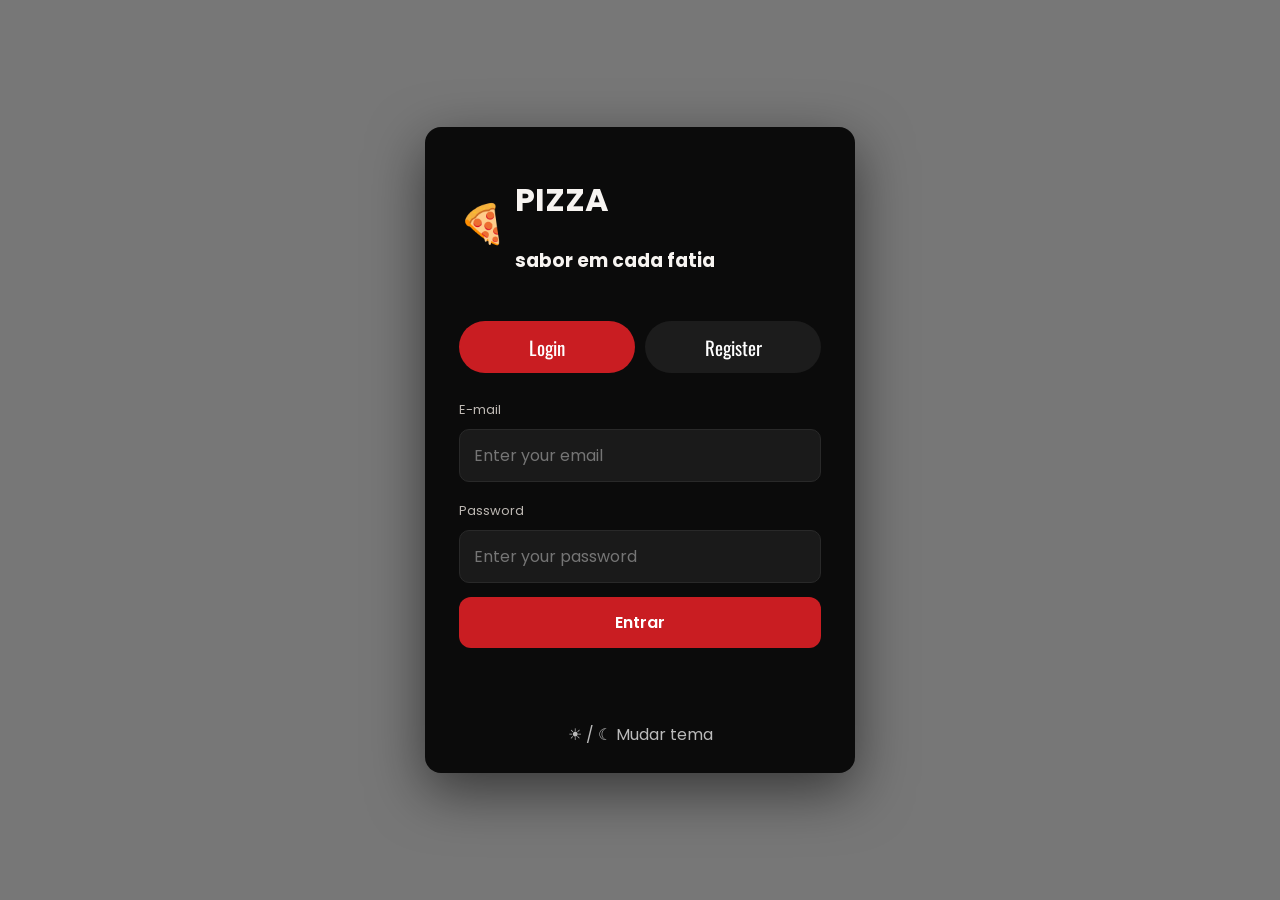
<file: index.html>
<!DOCTYPE html>
<html lang="en">
<head>
  <meta charset="UTF-8">
  <meta name="viewport" content="width=device-width, initial-scale=1.0">
  <title>PIZZA | Login</title>
  <link rel="stylesheet" href="index.css">
  <script src="index.js" defer></script>
</head>

<body class="pagina-login">

  <main class="cartao-login">

    <a class="marca marca-login" href="index.html"><span class="simbolo-marca">🍕</span>
      <span><h1>PIZZA</h1>
        <h3>sabor em cada fatia</h3>
      </span>
    </a>

    <div class="abas-autenticacao">
      
      <button class="aba-autenticacao ativo" data-auth="login">Login</button>
      <button class="aba-autenticacao" data-auth="register">Register</button>
   
    </div>

    <form id="formularioLogin" class="formulario-autenticacao">
    
      <label for="emailLogin">E-mail</label>
      <input id="emailLogin" type="email" placeholder="Enter your email" required>
      <label for="senhaLogin">Password</label>
      <input id="senhaLogin" type="password" placeholder="Enter your password" required>
      <button class="botao primario largura-total" type="submit">Entrar</button>
      <p class="mensagem-formulario" id="mensagemLogin"></p>

    </form>
    
    <form id="formularioCadastro" class="formulario-autenticacao oculto">

      <label for="nomeCadastro">Nome completo</label>
      <input id="nomeCadastro" type="text" placeholder="Seu nome" required>
      <label for="emailCadastro">E-mail</label>
      <input id="emailCadastro" type="email" placeholder="Digite seu e-mail" required>
      <label for="telefoneCadastro">Telefone</label>
      <input id="telefoneCadastro" type="tel" placeholder="(31) 99999-9999" maxlength="15">
      <label for="senhaCadastro">Senha</label>
      <input id="senhaCadastro" type="password" placeholder="Crie uma senha" required minlength="4">
      <button class="botao primario largura-total" type="submit">Criar conta</button>
      <p class="mensagem-formulario" id="mensagemCadastro"></p>

    </form>

    <button class="alternar-tema tema-login" type="button">☀ / ☾ Mudar tema</button>
    
  </main>

</body>
</html>
</file>
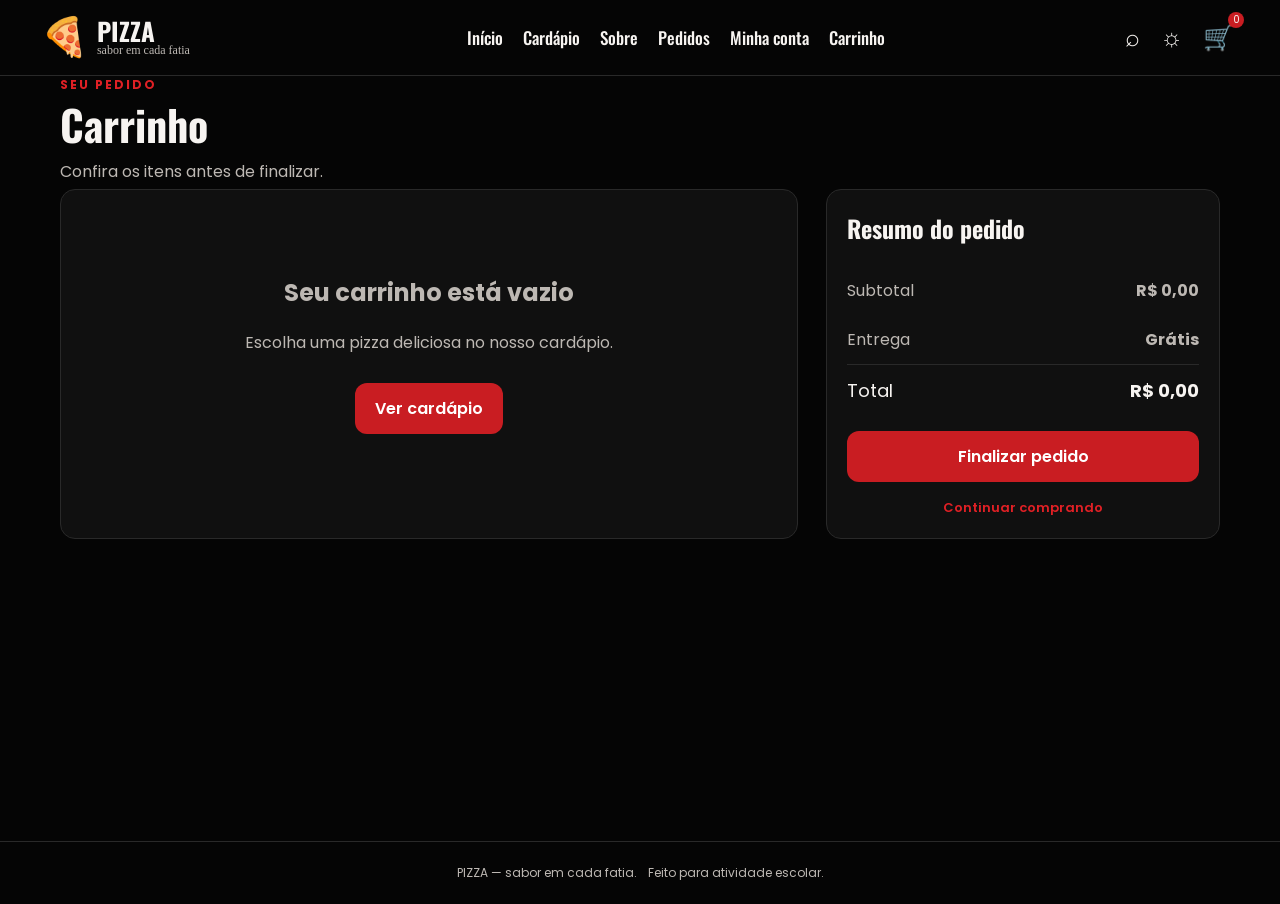
<file: carrinho.html>
<!DOCTYPE html>
<html lang="en">
<head>
  <meta charset="UTF-8">
  <meta name="viewport" content="width=device-width, initial-scale=1.0">
  <title>Carrinho | PIZZA</title>
  <link rel="stylesheet" href="carrinho.css">
  <script src="carrinho.js" defer></script>
</head>
<body>
<header class="cabecalho-site">
  <a class="marca" href="inicio.html">
    <span class="simbolo-marca">🍕</span>
    <span>
      <strong>PIZZA</strong>
      <small>sabor em cada fatia</small>
    </span>
  </a>

  <nav class="navegacao-principal">
    <a href="inicio.html">Início</a>
    <a href="cardapio.html">Cardápio</a>
    <a href="sobre.html">Sobre</a>
    <a href="pedidos.html">Pedidos</a>
    <a href="perfil.html">Minha conta</a>
    <a href="carrinho.html">Carrinho</a>
  </nav>

  <div class="acoes-cabecalho">
    <button class="botao-icone alternar-pesquisa" aria-label="Buscar" title="Buscar">⌕</button>
    <button class="botao-icone alternar-tema" aria-label="Mudar tema" title="Mudar tema">☼</button>
    <a class="botao-icone atalho-carrinho" href="carrinho.html" title="Carrinho">🛒<span class="quantidade-carrinho">0

    </span>
  </a>
  </div>

  <div class="campo-pesquisa oculto">
    <input id="pesquisaSite" type="search" placeholder="Buscar pizza...">
    <button class="botao primario enviar-pesquisa">Buscar

    </button>
  </div>
</header>

<main class="conteiner">

<secao class="titulo-pagina"><p class="subtitulo-banner">SEU PEDIDO</p><h1>Carrinho</h1><p>Confira os itens antes de finalizar.</p></secao>
<div class="layout-carrinho"><div id="itensCarrinho" class="itens-carrinho"></div><aside class="resumo-carrinho"><h2>Resumo do pedido</h2><div class="linha-resumo"><span>Subtotal</span><strong id="subtotalCarrinho">R$ 0,00</strong></div><div class="linha-resumo"><span>Entrega</span><strong>Grátis</strong></div><div class="linha-resumo total"><span>Total</span><strong id="totalCarrinho">R$ 0,00</strong></div><button id="botaoPagamento" class="botao primario largura-total">Finalizar pedido</button><a class="link-texto" href="cardapio.html">Continuar comprando</a></aside></div>

</main>

<footer class="rodape-site">PIZZA — sabor em cada fatia. <span>Feito para atividade escolar.

</span>
</footer>

</body>
</html>
</file>
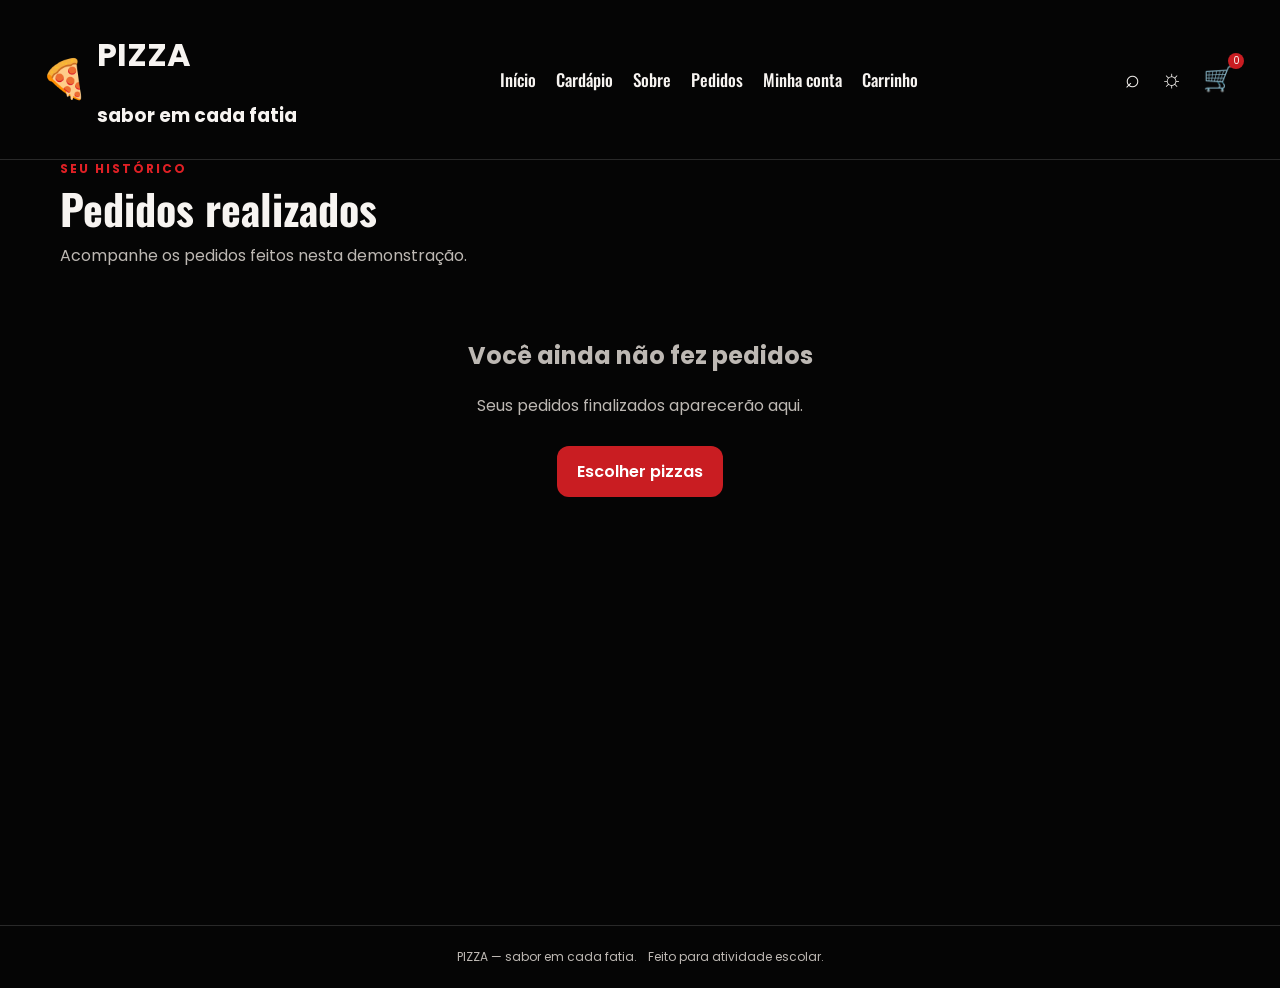
<file: pedidos.html>
<!DOCTYPE html>
<html lang="en">
<head>
  <meta charset="UTF-8">
  <meta name="viewport" content="width=device-width, initial-scale=1.0">
  <title>Pedidos | PIZZA</title>
  <link rel="stylesheet" href="pedidos.css">
  <script src="pedidos.js" defer></script>
</head>

<body>

<header class="cabecalho-site">

  <a class="marca" href="inicio.html">
    <span class="simbolo-marca">🍕</span>
    <span>
      <h1>PIZZA</h1>
      <h3>sabor em cada fatia</h3>
    </span>
  </a>

  <nav class="navegacao-principal">

    <a href="inicio.html">Início</a>
    <a href="cardapio.html">Cardápio</a>
    <a href="sobre.html">Sobre</a>
    <a href="pedidos.html">Pedidos</a>
    <a href="perfil.html">Minha conta</a>
    <a href="carrinho.html">Carrinho</a>
  </nav>

  <div class="acoes-cabecalho">
    <button class="botao-icone alternar-pesquisa" aria-label="Buscar" title="Buscar">⌕</button>
    <button class="botao-icone alternar-tema" aria-label="Mudar tema" title="Mudar tema">☼</button>
    <a class="botao-icone atalho-carrinho" href="carrinho.html" title="Carrinho">🛒<span class="quantidade-carrinho">0

    </span>
  </a>
  </div>

  <div class="campo-pesquisa oculto"><input id="pesquisaSite" type="search" placeholder="Buscar pizza..."><button class="botao primario enviar-pesquisa">Buscar

  </button>
</div>
</header>

<main class="conteiner">

<secao class="titulo-pagina"><p class="subtitulo-banner">SEU HISTÓRICO</p><h1>Pedidos realizados</h1><p>Acompanhe os pedidos feitos nesta demonstração.</p></secao>
<div id="listaPedidos" class="lista-pedidos"></div>

</main>

<footer class="rodape-site">PIZZA — sabor em cada fatia. <span>Feito para atividade escolar.

</span>
</footer>

</body>
</html>
</file>
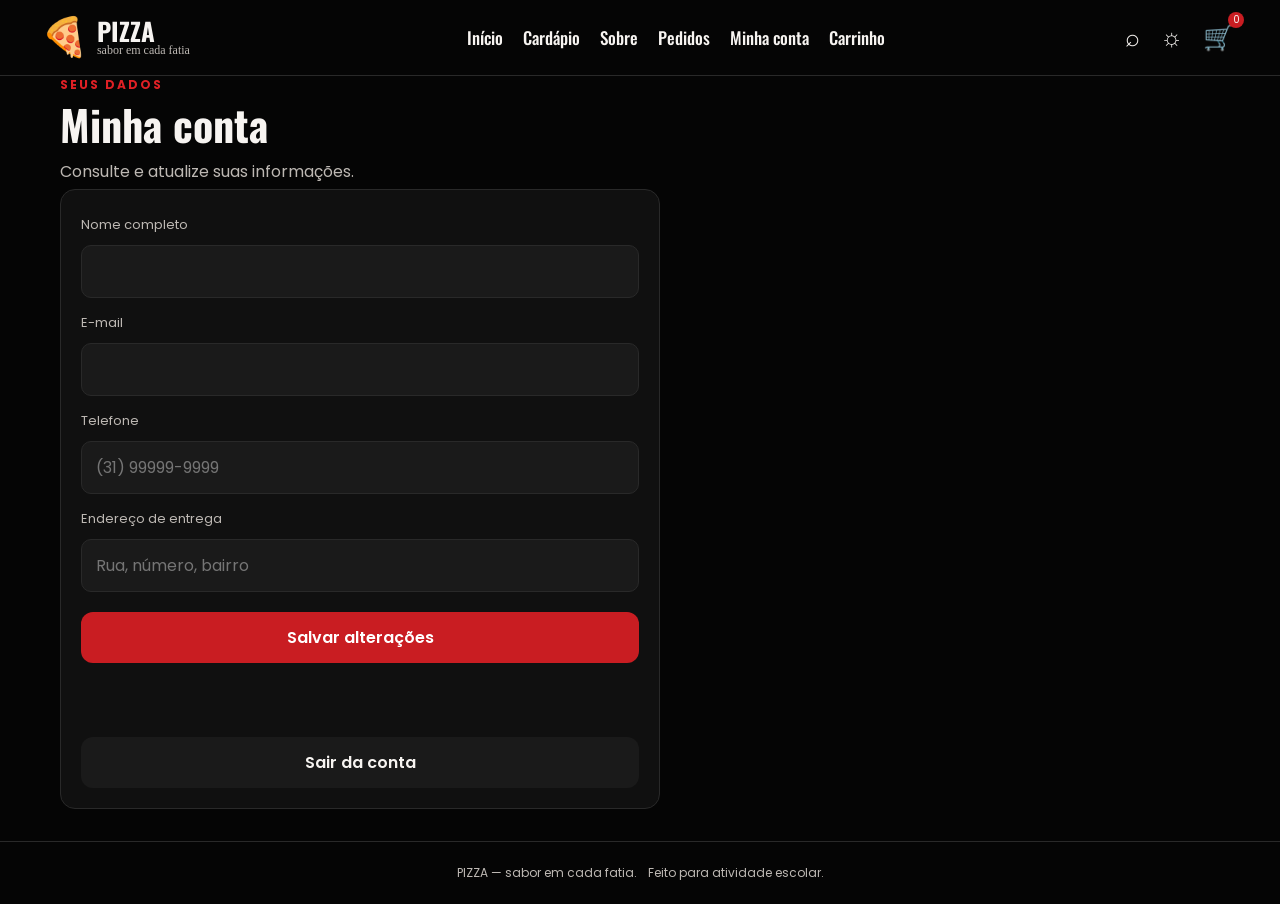
<file: perfil.html>
<!DOCTYPE html>
<html lang="en">
<head>
  <meta charset="UTF-8">
  <meta name="viewport" content="width=device-width, initial-scale=1.0">
  <title>Minha conta | PIZZA</title>
  <link rel="stylesheet" href="perfil.css">
  <script src="perfil.js" defer></script>
</head>
<body>
<header class="cabecalho-site">
  <a class="marca" href="inicio.html">
    <span class="simbolo-marca">🍕</span>
    <span>
      <strong>PIZZA</strong>
      <small>sabor em cada fatia</small>
    </span>
  </a>
  <nav class="navegacao-principal">
    <a href="inicio.html">Início</a>
    <a href="cardapio.html">Cardápio</a>
    <a href="sobre.html">Sobre</a>
    <a href="pedidos.html">Pedidos</a>
    <a href="perfil.html">Minha conta</a>
    <a href="carrinho.html">Carrinho</a>
  </nav>

  <div class="acoes-cabecalho">
    <button class="botao-icone alternar-pesquisa" aria-label="Buscar" title="Buscar">⌕</button>
    <button class="botao-icone alternar-tema" aria-label="Mudar tema" title="Mudar tema">☼</button>
    <a class="botao-icone atalho-carrinho" href="carrinho.html" title="Carrinho">🛒<span class="quantidade-carrinho">0

    </span>
  </a>
  </div>

  <div class="campo-pesquisa oculto">
    <input id="pesquisaSite" type="search" placeholder="Buscar pizza...">
    <button class="botao primario enviar-pesquisa">Buscar</button>
  </div>
</header>

<main class="conteiner">

<secao class="titulo-pagina">
  <p class="subtitulo-banner">SEUS DADOS</p>
  <h1>Minha conta</h1>
  <p>Consulte e atualize suas informações.</p>
</secao>
<form id="formularioPerfil" class="formulario-perfil">
  <label for="nomePerfil">Nome completo</label>
  <input id="nomePerfil" required>
  <label for="emailPerfil">E-mail</label>
  <input id="emailPerfil" type="email" required>
  <label for="telefonePerfil">Telefone</label>
  <input id="telefonePerfil" placeholder="(31) 99999-9999" maxlength="15">
  <label for="enderecoPerfil">Endereço de entrega</label>
  <input id="enderecoPerfil" placeholder="Rua, número, bairro">
  <button class="botao primario" type="submit">Salvar alterações</button><p id="mensagemPerfil" class="mensagem-formulario"></p>
  <button id="botaoSair" class="botao secundario" type="button">Sair da conta</button>
</form>

</main>
<footer class="rodape-site">PIZZA — sabor em cada fatia. <span>Feito para atividade escolar.</span></footer>
</body></html>
</file>
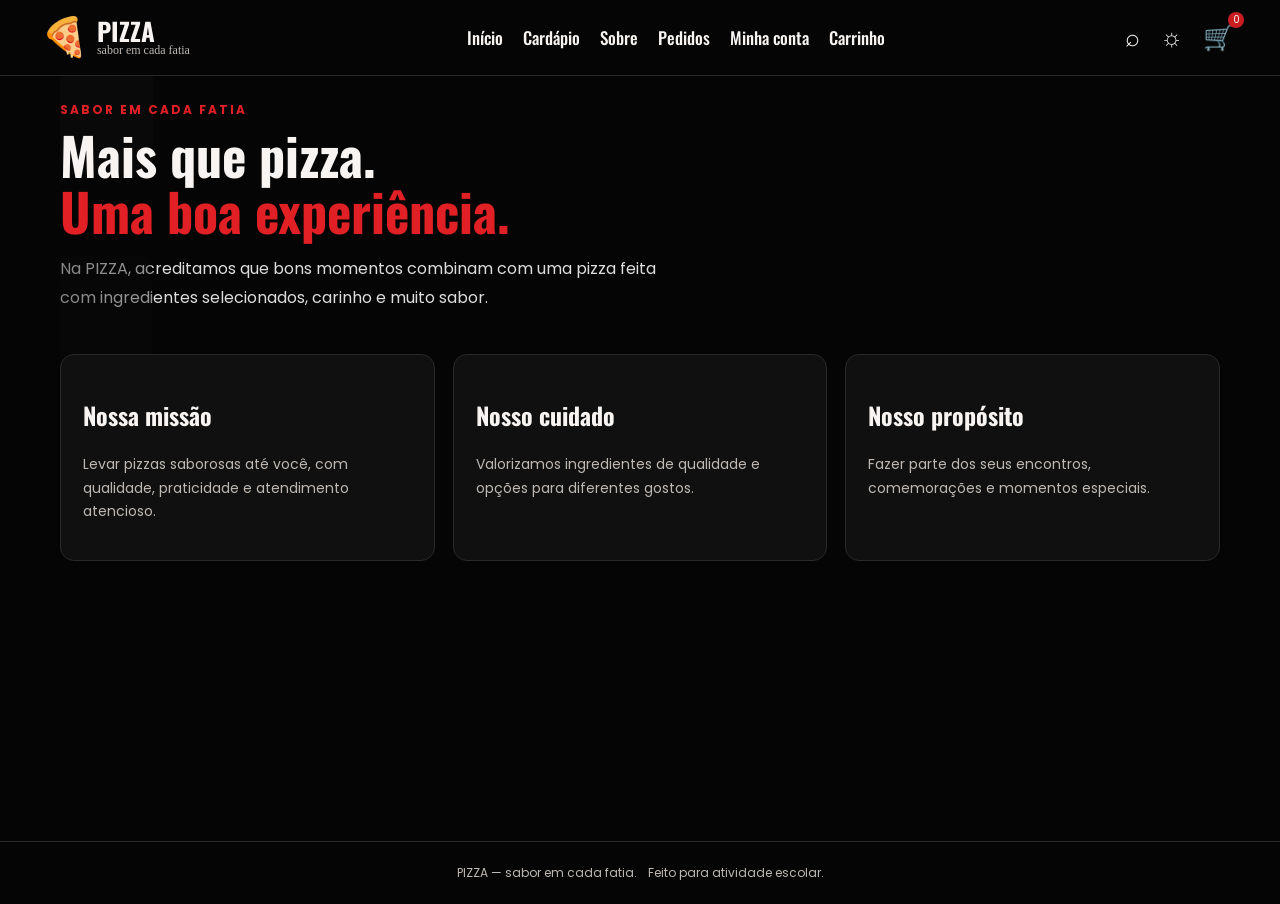
<file: sobre.html>
<!DOCTYPE html>
<html lang="en">
<head>
  <meta charset="UTF-8">
  <meta name="viewport" content="width=device-width, initial-scale=1.0">
  <title>Sobre | PIZZA</title>
  <link rel="stylesheet" href="sobre.css">
  <script src="sobre.js" defer></script>
</head>
<body>
<header class="cabecalho-site">
  <a class="marca" href="inicio.html">
    <span class="simbolo-marca">🍕</span>
    <span>
      <strong>PIZZA</strong>
      <small>sabor em cada fatia</small>
    </span>
  </a>
  <nav class="navegacao-principal">
    <a href="inicio.html">Início</a>
    <a href="cardapio.html">Cardápio</a>
    <a href="sobre.html">Sobre</a>
    <a href="pedidos.html">Pedidos</a>
    <a href="perfil.html">Minha conta</a>
    <a href="carrinho.html">Carrinho</a>
  </nav>

  <div class="acoes-cabecalho">
    <button class="botao-icone alternar-pesquisa" aria-label="Buscar" title="Buscar">⌕</button>
    <button class="botao-icone alternar-tema" aria-label="Mudar tema" title="Mudar tema">☼</button>
    <a class="botao-icone atalho-carrinho" href="carrinho.html" title="Carrinho">🛒<span class="quantidade-carrinho">0

    </span>
  </a>
  </div>

  <div class="campo-pesquisa oculto">
    <input id="pesquisaSite" type="search" placeholder="Buscar pizza...">
    <button class="botao primario enviar-pesquisa">Buscar</button>
  </div>
</header>

<main class="conteiner">

<secao class="banner-sobre">
  <p class="subtitulo-banner">SABOR EM CADA FATIA</p>
  <h1>Mais que pizza.<br><span>Uma boa experiência.</span></h1>
  <p>Na PIZZA, acreditamos que bons momentos combinam com uma pizza feita com ingredientes selecionados, carinho e muito sabor.</p>
</secao>
<secao class="colunas-sobre">
  <article>
    <h2>Nossa missão</h2>
    <p>Levar pizzas saborosas até você, com qualidade, praticidade e atendimento atencioso.</p>
  </article>
  <article>
    <h2>Nosso cuidado</h2>
    <p>Valorizamos ingredientes de qualidade e opções para diferentes gostos.</p>
  </article>
  <article>
    <h2>Nosso propósito</h2>
    <p>Fazer parte dos seus encontros, comemorações e momentos especiais.</p>
  </article>
</secao>

</main>

<footer class="rodape-site">PIZZA — sabor em cada fatia. <span>Feito para atividade escolar.

</span>
</footer>

</body>
</html>
</file>
<file: index.css>
/* Estilos da página index.html */
@import url('https://fonts.googleapis.com/css2?family=Oswald:wght@400;500;600;700&family=Poppins:wght@300;400;500;600;700&display=swap');
:root {
    --bg:#050505;
    --panel:#101010;
    --panel2:#1a1a1a;
    --text:#f7f4f1;
    --muted:#bdb8b3;
    --line:#292929;
    --red:#c91d22;
    --red2:#e02025;
    --shadow:0 18px 55px #0008
}
* {
    box-sizing:border-box
}
body {
    margin:0;
    background:var(--bg);
    color:var(--text);
    font-family:'Poppins',Arial,sans-serif;
    transition:background .2s,color .2s
}
a {
    color:inherit;
    text-decoration:none
}
button,input,select {
    font:inherit
}
.cabecalho-site {
    min-height:76px;
    padding:10px 3.2%;
    display:flex;
    align-items:center;
    justify-content:space-between;
    gap:20px;
    border-bottom:1px solid var(--line);
    position:relative;
    z-index:5;
    background:var(--bg)
}
.marca {
    display:flex;
    align-items:center;
    gap:9px;
    min-width:190px
}
.simbolo-marca {
    font-size:38px;
    line-height:1
}
.marca strong {
    display:block;
    font-family:'Oswald',sans-serif;
    font-size:25px;
    line-height:1
}
.marca small {
    display:block;
    font-family:Georgia,serif;
    font-size:12px;
    color:var(--muted);
    line-height:1.2
}
.navegacao-principal {
    display:flex;
    gap:20px;
    align-items:center;
    justify-content:center;
    flex:1
}
.navegacao-principal a {
    font-family:'Oswald',sans-serif;
    font-weight:500;
    font-size:17px
}
.navegacao-principal a:hover,.link-texto:hover {
    color:var(--red2)
}
.acoes-cabecalho {
    display:flex;
    align-items:center;
    gap:10px
}
.botao-icone {
    background:none;
    border:0;
    color:var(--text);
    font-size:25px;
    cursor:pointer;
    position:relative;
    padding:5px
}
.quantidade-carrinho {
    position:absolute;
    top:-2px;
    right:-5px;
    background:var(--red);
    border-radius:50%;
    font-size:10px;
    min-width:16px;
    text-align:center
}
.campo-pesquisa {
    position:absolute;
    right:5%;
    top:70px;
    background:var(--panel);
    border:1px solid var(--line);
    padding:12px;
    border-radius:12px;
    display:flex;
    gap:8px;
    box-shadow:var(--shadow)
}
.campo-pesquisa input {
    width:220px
}
.oculto {
    display:none!important
}
.conteiner {
    width:min(1160px,92%);
    margin:0 auto;
    min-height:calc(100vh - 135px)
}
.banner {
    min-height:390px;
    display:flex;
    align-items:center;
    position:relative;
    overflow:oculto;
    margin:25px 0 36px;
    border-radius:18px;
    background:#080808
}
.texto-banner {
    width:48%;
    padding:38px 10px 38px 34px;
    z-index:1
}
.subtitulo-banner {
    color:var(--red2);
    font-size:12px;
    font-weight:700;
    letter-spacing:2px;
    margin:0 0 8px
}
.banner h1,.titulo-pagina h1,.banner-sobre h1 {
    font-family:'Oswald',sans-serif;
    font-size:48px;
    line-height:1.08;
    margin:0 0 12px
}
.banner h1 {
    color:var(--red2);
    font-size:54px
}
.texto-banner>p:not(.subtitulo-banner) {
    max-width:390px;
    color:#ddd;
    font-size:14px;
    line-height:1.7;
    margin-bottom:25px
}
.imagem-banner {
    position:absolute;
    inset:0 0 0 40%;
    background:linear-gradient(90deg,#080808 0%,#08080800 35%),url('https://images.unsplash.com/photo-1628840042765-356cda07504e?w=1200') center/cover
}
.botao {
    display:inline-flex;
    align-items:center;
    justify-content:center;
    gap:14px;
    border:0;
    border-radius:12px;
    padding:13px 20px;
    cursor:pointer;
    font-weight:600;
    transition:.2s
}
.botao:hover {
    transform:translateY(-2px);
    filter:brightness(1.1)
}
.primario {
    background:var(--red);
    color:white
}
.secundario {
    background:var(--panel2);
    color:var(--text)
}
.largura-total {
    width:100%
}
.secao {
    padding:8px 0 55px
}
.titulo-secao {
    display:flex;
    justify-content:space-between;
    align-items:end;
    margin-bottom:20px
}
.secao h2,.titulo-secao h2 {
    font-family:'Oswald',sans-serif;
    font-size:27px;
    margin:0
}
.link-texto {
    color:var(--red2);
    font-weight:600;
    font-size:13px
}
.grade-produtos {
    display:grid;
    grid-template-columns:repeat(4,1fr);
    gap:20px
}
.product-card {
    background:var(--panel);
    border:1px solid var(--line);
    border-radius:14px;
    overflow:oculto;
    text-align:center;
    padding-bottom:15px;
    transition:.2s
}
.product-card:hover {
    transform:translateY(-4px);
    border-color:#555
}
.product-card img {
    width:100%;
    height:175px;
    object-fit:cover;
    display:block
}
.product-card h3 {
    font-family:'Oswald',sans-serif;
    margin:12px 8px 3px;
    font-size:20px
}
.product-card p {
    color:var(--muted);
    font-size:13px;
    margin:0 0 12px
}
.product-card .botao {
    padding:9px 18px;
    font-size:12px
}
.titulo-pagina {
    padding:42px 0 25px
}
.titulo-pagina h1 {
    font-size:42px
}
.titulo-pagina>p:last-child {
    color:var(--muted);
    margin:5px 0
}
.linha-filtros {
    display:flex;
    gap:12px;
    margin-bottom:24px
}
.linha-filtros input {
    flex:1
}
.linha-filtros select {
    max-width:230px
}
input,select {
    background:var(--panel2);
    color:var(--text);
    border:1px solid var(--line);
    border-radius:10px;
    padding:13px 14px;
    outline:none;
    width:100%
}
input:focus,select:focus {
    border-color:var(--red2)
}
.detalhes-produto {
    display:grid;
    grid-template-columns:1.1fr .9fr;
    gap:38px;
    padding:30px 0 65px
}
.detail-photo {
    width:100%;
    height:480px;
    object-fit:cover;
    border-radius:18px
}
.detail-info h1 {
    font-family:'Oswald',sans-serif;
    font-size:42px;
    margin:5px 0
}
.detail-price {
    font-size:22px;
    margin:0 0 10px
}
.stars {
    color:#ffdf00;
    font-size:22px
}
.description {
    color:var(--muted);
    line-height:1.7;
    margin:22px 0 28px
}
.detail-info h2 {
    font-family:'Oswald',sans-serif;
    font-weight:400;
    border-top:1px solid var(--line);
    padding-top:20px
}
.size-options {
    display:flex;
    gap:10px;
    margin:14px 0 26px
}
.size-option {
    background:var(--panel2);
    border:1px solid var(--line);
    color:var(--text);
    padding:11px 20px;
    border-radius:10px;
    cursor:pointer
}
.size-option.selected {
    border-color:var(--red2);
    color:var(--red2)
}
.quantity {
    display:flex;
    align-items:center;
    gap:15px;
    margin:12px 0 25px
}
.quantity button {
    background:var(--panel2);
    border:0;
    color:var(--text);
    padding:8px 14px;
    border-radius:8px;
    cursor:pointer
}
.quantity span {
    min-width:18px;
    text-align:center
}
.layout-carrinho {
    display:grid;
    grid-template-columns:1.5fr .8fr;
    gap:28px;
    padding-bottom:55px
}
.itens-carrinho,.resumo-carrinho,.order-card,.formulario-perfil {
    background:var(--panel);
    border:1px solid var(--line);
    border-radius:15px;
    padding:20px
}
.cart-row {
    display:grid;
    grid-template-columns:90px 1fr auto;
    gap:15px;
    align-items:center;
    padding:12px 0;
    border-bottom:1px solid var(--line)
}
.cart-row img {
    width:90px;
    height:75px;
    object-fit:cover;
    border-radius:9px
}
.cart-row h3 {
    margin:0;
    font-family:'Oswald',sans-serif
}
.cart-row p {
    color:var(--muted);
    font-size:12px;
    margin:4px 0
}
.remove-btn {
    background:none;
    border:0;
    color:var(--red2);
    cursor:pointer
}
.resumo-carrinho h2 {
    font-family:'Oswald',sans-serif;
    margin-top:0
}
.linha-resumo {
    display:flex;
    justify-content:space-between;
    padding:12px 0;
    color:var(--muted)
}
.linha-resumo.total {
    border-top:1px solid var(--line);
    color:var(--text);
    font-size:18px;
    margin-bottom:15px
}
.resumo-carrinho .link-texto {
    display:block;
    text-align:center;
    margin-top:16px
}
.empty-state {
    text-align:center;
    padding:45px 20px;
    color:var(--muted)
}
.empty-state .botao {
    margin-top:12px
}
.lista-pedidos {
    display:grid;
    gap:15px;
    padding-bottom:50px
}
.order-card {
    display:flex;
    justify-content:space-between;
    align-items:center;
    gap:15px
}
.order-card h3 {
    margin:0;
    font-family:'Oswald',sans-serif
}
.order-card p {
    margin:4px 0;
    color:var(--muted);
    font-size:13px
}
.status {
    color:#65c987;
    font-size:12px
}
.formulario-perfil {
    max-width:600px;
    display:grid;
    gap:10px;
    margin-bottom:50px
}
.formulario-perfil label,.formulario-autenticacao label {
    font-size:13px;
    color:var(--muted);
    margin-top:5px
}
.formulario-perfil .botao {
    margin-top:10px
}
.mensagem-formulario {
    color:#65c987;
    font-size:13px;
    min-height:18px
}
.banner-sobre {
    padding:75px 8%;
    margin:25px 0;
    background:linear-gradient(90deg,#090909 0%,#090909dd 55%,#09090955),url('https://images.unsplash.com/photo-1579751626657-72bc17010498?w=1200') center/cover;
    border-radius:18px
}
.banner-sobre h1 {
    font-size:52px
}
.banner-sobre h1 span {
    color:var(--red2)
}
.banner-sobre p:last-child {
    max-width:600px;
    color:#ddd;
    line-height:1.8
}
.colunas-sobre {
    display:grid;
    grid-template-columns:repeat(3,1fr);
    gap:18px;
    padding-bottom:60px
}
.colunas-sobre article {
    background:var(--panel);
    border:1px solid var(--line);
    padding:22px;
    border-radius:14px
}
.colunas-sobre h2 {
    font-family:'Oswald',sans-serif
}
.colunas-sobre p {
    color:var(--muted);
    line-height:1.7;
    font-size:14px
}
.rodape-site {
    border-top:1px solid var(--line);
    padding:22px 4%;
    text-align:center;
    color:var(--muted);
    font-size:12px
}
.rodape-site span {
    margin-left:8px
}
.pagina-login {
    min-height:100vh;
    display:grid;
    place-items:center;
    padding:25px;
    background:linear-gradient(#0008,#0008),url('https://images.unsplash.com/photo-1579751626657-72bc17010498?w=1400') center/cover
}
.cartao-login {
    width:min(430px,100%);
    background:#0b0b0b;
    padding:28px 34px 25px;
    border-radius:16px;
    box-shadow:var(--shadow)
}
.marca-login {
    margin-bottom:28px
}
.marca-login strong {
    font-size:28px
}
.abas-autenticacao {
    display:flex;
    gap:10px;
    margin-bottom:22px
}
.aba-autenticacao {
    flex:1;
    border:0;
    border-radius:30px;
    padding:12px;
    background:#1c1c1c;
    color:white;
    font-family:'Oswald',sans-serif;
    font-size:19px;
    cursor:pointer
}
.aba-autenticacao.ativo {
    background:var(--red)
}
.formulario-autenticacao {
    display:grid;
    gap:9px
}
.formulario-autenticacao input {
    margin-bottom:5px
}
.tema-login {
    margin:20px auto 0;
    display:block;
    background:none;
    border:0;
    color:#bbb;
    cursor:pointer
}
.light-theme {
    --bg:#f4f1ed;
    --panel:#fff;
    --panel2:#eeeae5;
    --text:#171513;
    --muted:#6d6863;
    --line:#ddd7d0;
    --shadow:0 18px 55px #0002
}
.light-theme .banner {
    background:#201b18
}
.light-theme .texto-banner>p:not(.subtitulo-banner),.light-theme .banner-sobre p:last-child {
    color:#eee
}
.light-theme .cabecalho-site {
    background:var(--bg)
}
.light-theme .cartao-login {
    background:#fff
}
.light-theme .aba-autenticacao {
    background:#e9e5e0;
    color:#171513
}
.light-theme .aba-autenticacao.ativo {
    background:var(--red);
    color:white
}
.light-theme .tema-login {
    color:#555
}
@media(max-width:900px) {
    .cabecalho-site {
        flex-wrap:wrap
    }
    .navegacao-principal {
        order:3;
        flex-basis:100%;
        gap:15px;
        overflow:auto;
        padding:7px 0
    }
    .navegacao-principal a {
        white-space:nowrap;
        font-size:15px
    }
    .marca {
        min-width:0
    }
    .grade-produtos {
        grid-template-columns:repeat(2,1fr)
    }
    .texto-banner {
        width:60%
    }
    .detalhes-produto {
        gap:22px
    }
    .detail-photo {
        height:400px
    }
}
@media(max-width:600px) {
    .cabecalho-site {
        padding:10px 4%
    }
    .simbolo-marca {
        font-size:30px
    }
    .marca strong {
        font-size:21px
    }
    .navegacao-principal {
        gap:13px
    }
    .navegacao-principal a {
        font-size:14px
    }
    .banner {
        min-height:430px
    }
    .texto-banner {
        width:100%;
        padding:28px 22px;
        align-self:end;
        background:linear-gradient(0deg,#050505 20%,transparent)
    }
    .banner h1 {
        font-size:42px
    }
    .imagem-banner {
        inset:0;
        background:linear-gradient(0deg,#050505 0%,#05050500 80%),url('https://images.unsplash.com/photo-1628840042765-356cda07504e?w=900') center/cover
    }
    .grade-produtos {
        gap:12px
    }
    .product-card img {
        height:135px
    }
    .product-card h3 {
        font-size:17px
    }
    .detalhes-produto,.layout-carrinho {
        grid-template-columns:1fr
    }
    .detail-photo {
        height:300px
    }
    .detail-info h1 {
        font-size:34px
    }
    .colunas-sobre {
        grid-template-columns:1fr
    }
    .banner-sobre {
        padding:45px 25px
    }
    .banner-sobre h1 {
        font-size:40px
    }
    .linha-filtros {
        flex-direction:column
    }
    .linha-filtros select {
        max-width:none
    }
    .cart-row {
        grid-template-columns:70px 1fr auto
    }
    .cart-row img {
        width:70px;
        height:65px
    }
    .order-card {
        align-items:flex-start;
        flex-direction:column
    }
    .campo-pesquisa {
        right:3%;
        left:3%
    }
    .campo-pesquisa input {
        width:100%
    }
    .cartao-login {
        padding:25px 22px
    }
}
</file>
<file: carrinho.css>
/* Estilos da página carrinho.html */
@import url('https://fonts.googleapis.com/css2?family=Oswald:wght@400;500;600;700&family=Poppins:wght@300;400;500;600;700&display=swap');
:root {
    --bg:#050505;
    --panel:#101010;
    --panel2:#1a1a1a;
    --text:#f7f4f1;
    --muted:#bdb8b3;
    --line:#292929;
    --red:#c91d22;
    --red2:#e02025;
    --shadow:0 18px 55px #0008
}
* {
    box-sizing:border-box
}
body {
    margin:0;
    background:var(--bg);
    color:var(--text);
    font-family:'Poppins',Arial,sans-serif;
    transition:background .2s,color .2s
}
a {
    color:inherit;
    text-decoration:none
}
button,input,select {
    font:inherit
}
.cabecalho-site {
    min-height:76px;
    padding:10px 3.2%;
    display:flex;
    align-items:center;
    justify-content:space-between;
    gap:20px;
    border-bottom:1px solid var(--line);
    position:relative;
    z-index:5;
    background:var(--bg)
}
.marca {
    display:flex;
    align-items:center;
    gap:9px;
    min-width:190px
}
.simbolo-marca {
    font-size:38px;
    line-height:1
}
.marca strong {
    display:block;
    font-family:'Oswald',sans-serif;
    font-size:25px;
    line-height:1
}
.marca small {
    display:block;
    font-family:Georgia,serif;
    font-size:12px;
    color:var(--muted);
    line-height:1.2
}
.navegacao-principal {
    display:flex;
    gap:20px;
    align-items:center;
    justify-content:center;
    flex:1
}
.navegacao-principal a {
    font-family:'Oswald',sans-serif;
    font-weight:500;
    font-size:17px
}
.navegacao-principal a:hover,.link-texto:hover {
    color:var(--red2)
}
.acoes-cabecalho {
    display:flex;
    align-items:center;
    gap:10px
}
.botao-icone {
    background:none;
    border:0;
    color:var(--text);
    font-size:25px;
    cursor:pointer;
    position:relative;
    padding:5px
}
.quantidade-carrinho {
    position:absolute;
    top:-2px;
    right:-5px;
    background:var(--red);
    border-radius:50%;
    font-size:10px;
    min-width:16px;
    text-align:center
}
.campo-pesquisa {
    position:absolute;
    right:5%;
    top:70px;
    background:var(--panel);
    border:1px solid var(--line);
    padding:12px;
    border-radius:12px;
    display:flex;
    gap:8px;
    box-shadow:var(--shadow)
}
.campo-pesquisa input {
    width:220px
}
.oculto {
    display:none!important
}
.conteiner {
    width:min(1160px,92%);
    margin:0 auto;
    min-height:calc(100vh - 135px)
}
.banner {
    min-height:390px;
    display:flex;
    align-items:center;
    position:relative;
    overflow:oculto;
    margin:25px 0 36px;
    border-radius:18px;
    background:#080808
}
.texto-banner {
    width:48%;
    padding:38px 10px 38px 34px;
    z-index:1
}
.subtitulo-banner {
    color:var(--red2);
    font-size:12px;
    font-weight:700;
    letter-spacing:2px;
    margin:0 0 8px
}
.banner h1,.titulo-pagina h1,.banner-sobre h1 {
    font-family:'Oswald',sans-serif;
    font-size:48px;
    line-height:1.08;
    margin:0 0 12px
}
.banner h1 {
    color:var(--red2);
    font-size:54px
}
.texto-banner>p:not(.subtitulo-banner) {
    max-width:390px;
    color:#ddd;
    font-size:14px;
    line-height:1.7;
    margin-bottom:25px
}
.imagem-banner {
    position:absolute;
    inset:0 0 0 40%;
    background:linear-gradient(90deg,#080808 0%,#08080800 35%),url('https://images.unsplash.com/photo-1628840042765-356cda07504e?w=1200') center/cover
}
.botao {
    display:inline-flex;
    align-items:center;
    justify-content:center;
    gap:14px;
    border:0;
    border-radius:12px;
    padding:13px 20px;
    cursor:pointer;
    font-weight:600;
    transition:.2s
}
.botao:hover {
    transform:translateY(-2px);
    filter:brightness(1.1)
}
.primario {
    background:var(--red);
    color:white
}
.secundario {
    background:var(--panel2);
    color:var(--text)
}
.largura-total {
    width:100%
}
.secao {
    padding:8px 0 55px
}
.titulo-secao {
    display:flex;
    justify-content:space-between;
    align-items:end;
    margin-bottom:20px
}
.secao h2,.titulo-secao h2 {
    font-family:'Oswald',sans-serif;
    font-size:27px;
    margin:0
}
.link-texto {
    color:var(--red2);
    font-weight:600;
    font-size:13px
}
.grade-produtos {
    display:grid;
    grid-template-columns:repeat(4,1fr);
    gap:20px
}
.product-card {
    background:var(--panel);
    border:1px solid var(--line);
    border-radius:14px;
    overflow:oculto;
    text-align:center;
    padding-bottom:15px;
    transition:.2s
}
.product-card:hover {
    transform:translateY(-4px);
    border-color:#555
}
.product-card img {
    width:100%;
    height:175px;
    object-fit:cover;
    display:block
}
.product-card h3 {
    font-family:'Oswald',sans-serif;
    margin:12px 8px 3px;
    font-size:20px
}
.product-card p {
    color:var(--muted);
    font-size:13px;
    margin:0 0 12px
}
.product-card .botao {
    padding:9px 18px;
    font-size:12px
}
.titulo-pagina {
    padding:42px 0 25px
}
.titulo-pagina h1 {
    font-size:42px
}
.titulo-pagina>p:last-child {
    color:var(--muted);
    margin:5px 0
}
.linha-filtros {
    display:flex;
    gap:12px;
    margin-bottom:24px
}
.linha-filtros input {
    flex:1
}
.linha-filtros select {
    max-width:230px
}
input,select {
    background:var(--panel2);
    color:var(--text);
    border:1px solid var(--line);
    border-radius:10px;
    padding:13px 14px;
    outline:none;
    width:100%
}
input:focus,select:focus {
    border-color:var(--red2)
}
.detalhes-produto {
    display:grid;
    grid-template-columns:1.1fr .9fr;
    gap:38px;
    padding:30px 0 65px
}
.detail-photo {
    width:100%;
    height:480px;
    object-fit:cover;
    border-radius:18px
}
.detail-info h1 {
    font-family:'Oswald',sans-serif;
    font-size:42px;
    margin:5px 0
}
.detail-price {
    font-size:22px;
    margin:0 0 10px
}
.stars {
    color:#ffdf00;
    font-size:22px
}
.description {
    color:var(--muted);
    line-height:1.7;
    margin:22px 0 28px
}
.detail-info h2 {
    font-family:'Oswald',sans-serif;
    font-weight:400;
    border-top:1px solid var(--line);
    padding-top:20px
}
.size-options {
    display:flex;
    gap:10px;
    margin:14px 0 26px
}
.size-option {
    background:var(--panel2);
    border:1px solid var(--line);
    color:var(--text);
    padding:11px 20px;
    border-radius:10px;
    cursor:pointer
}
.size-option.selected {
    border-color:var(--red2);
    color:var(--red2)
}
.quantity {
    display:flex;
    align-items:center;
    gap:15px;
    margin:12px 0 25px
}
.quantity button {
    background:var(--panel2);
    border:0;
    color:var(--text);
    padding:8px 14px;
    border-radius:8px;
    cursor:pointer
}
.quantity span {
    min-width:18px;
    text-align:center
}
.layout-carrinho {
    display:grid;
    grid-template-columns:1.5fr .8fr;
    gap:28px;
    padding-bottom:55px
}
.itens-carrinho,.resumo-carrinho,.order-card,.formulario-perfil {
    background:var(--panel);
    border:1px solid var(--line);
    border-radius:15px;
    padding:20px
}
.cart-row {
    display:grid;
    grid-template-columns:90px 1fr auto;
    gap:15px;
    align-items:center;
    padding:12px 0;
    border-bottom:1px solid var(--line)
}
.cart-row img {
    width:90px;
    height:75px;
    object-fit:cover;
    border-radius:9px
}
.cart-row h3 {
    margin:0;
    font-family:'Oswald',sans-serif
}
.cart-row p {
    color:var(--muted);
    font-size:12px;
    margin:4px 0
}
.remove-btn {
    background:none;
    border:0;
    color:var(--red2);
    cursor:pointer
}
.resumo-carrinho h2 {
    font-family:'Oswald',sans-serif;
    margin-top:0
}
.linha-resumo {
    display:flex;
    justify-content:space-between;
    padding:12px 0;
    color:var(--muted)
}
.linha-resumo.total {
    border-top:1px solid var(--line);
    color:var(--text);
    font-size:18px;
    margin-bottom:15px
}
.resumo-carrinho .link-texto {
    display:block;
    text-align:center;
    margin-top:16px
}
.empty-state {
    text-align:center;
    padding:45px 20px;
    color:var(--muted)
}
.empty-state .botao {
    margin-top:12px
}
.lista-pedidos {
    display:grid;
    gap:15px;
    padding-bottom:50px
}
.order-card {
    display:flex;
    justify-content:space-between;
    align-items:center;
    gap:15px
}
.order-card h3 {
    margin:0;
    font-family:'Oswald',sans-serif
}
.order-card p {
    margin:4px 0;
    color:var(--muted);
    font-size:13px
}
.status {
    color:#65c987;
    font-size:12px
}
.formulario-perfil {
    max-width:600px;
    display:grid;
    gap:10px;
    margin-bottom:50px
}
.formulario-perfil label,.formulario-autenticacao label {
    font-size:13px;
    color:var(--muted);
    margin-top:5px
}
.formulario-perfil .botao {
    margin-top:10px
}
.mensagem-formulario {
    color:#65c987;
    font-size:13px;
    min-height:18px
}
.banner-sobre {
    padding:75px 8%;
    margin:25px 0;
    background:linear-gradient(90deg,#090909 0%,#090909dd 55%,#09090955),url('https://images.unsplash.com/photo-1579751626657-72bc17010498?w=1200') center/cover;
    border-radius:18px
}
.banner-sobre h1 {
    font-size:52px
}
.banner-sobre h1 span {
    color:var(--red2)
}
.banner-sobre p:last-child {
    max-width:600px;
    color:#ddd;
    line-height:1.8
}
.colunas-sobre {
    display:grid;
    grid-template-columns:repeat(3,1fr);
    gap:18px;
    padding-bottom:60px
}
.colunas-sobre article {
    background:var(--panel);
    border:1px solid var(--line);
    padding:22px;
    border-radius:14px
}
.colunas-sobre h2 {
    font-family:'Oswald',sans-serif
}
.colunas-sobre p {
    color:var(--muted);
    line-height:1.7;
    font-size:14px
}
.rodape-site {
    border-top:1px solid var(--line);
    padding:22px 4%;
    text-align:center;
    color:var(--muted);
    font-size:12px
}
.rodape-site span {
    margin-left:8px
}
.pagina-login {
    min-height:100vh;
    display:grid;
    place-items:center;
    padding:25px;
    background:linear-gradient(#0008,#0008),url('https://images.unsplash.com/photo-1579751626657-72bc17010498?w=1400') center/cover
}
.cartao-login {
    width:min(430px,100%);
    background:#0b0b0b;
    padding:28px 34px 25px;
    border-radius:16px;
    box-shadow:var(--shadow)
}
.marca-login {
    margin-bottom:28px
}
.marca-login strong {
    font-size:28px
}
.abas-autenticacao {
    display:flex;
    gap:10px;
    margin-bottom:22px
}
.aba-autenticacao {
    flex:1;
    border:0;
    border-radius:30px;
    padding:12px;
    background:#1c1c1c;
    color:white;
    font-family:'Oswald',sans-serif;
    font-size:19px;
    cursor:pointer
}
.aba-autenticacao.ativo {
    background:var(--red)
}
.formulario-autenticacao {
    display:grid;
    gap:9px
}
.formulario-autenticacao input {
    margin-bottom:5px
}
.tema-login {
    margin:20px auto 0;
    display:block;
    background:none;
    border:0;
    color:#bbb;
    cursor:pointer
}
.light-theme {
    --bg:#f4f1ed;
    --panel:#fff;
    --panel2:#eeeae5;
    --text:#171513;
    --muted:#6d6863;
    --line:#ddd7d0;
    --shadow:0 18px 55px #0002
}
.light-theme .banner {
    background:#201b18
}
.light-theme .texto-banner>p:not(.subtitulo-banner),.light-theme .banner-sobre p:last-child {
    color:#eee
}
.light-theme .cabecalho-site {
    background:var(--bg)
}
.light-theme .cartao-login {
    background:#fff
}
.light-theme .aba-autenticacao {
    background:#e9e5e0;
    color:#171513
}
.light-theme .aba-autenticacao.ativo {
    background:var(--red);
    color:white
}
.light-theme .tema-login {
    color:#555
}
@media(max-width:900px) {
    .cabecalho-site {
        flex-wrap:wrap
    }
    .navegacao-principal {
        order:3;
        flex-basis:100%;
        gap:15px;
        overflow:auto;
        padding:7px 0
    }
    .navegacao-principal a {
        white-space:nowrap;
        font-size:15px
    }
    .marca {
        min-width:0
    }
    .grade-produtos {
        grid-template-columns:repeat(2,1fr)
    }
    .texto-banner {
        width:60%
    }
    .detalhes-produto {
        gap:22px
    }
    .detail-photo {
        height:400px
    }
}
@media(max-width:600px) {
    .cabecalho-site {
        padding:10px 4%
    }
    .simbolo-marca {
        font-size:30px
    }
    .marca strong {
        font-size:21px
    }
    .navegacao-principal {
        gap:13px
    }
    .navegacao-principal a {
        font-size:14px
    }
    .banner {
        min-height:430px
    }
    .texto-banner {
        width:100%;
        padding:28px 22px;
        align-self:end;
        background:linear-gradient(0deg,#050505 20%,transparent)
    }
    .banner h1 {
        font-size:42px
    }
    .imagem-banner {
        inset:0;
        background:linear-gradient(0deg,#050505 0%,#05050500 80%),url('https://images.unsplash.com/photo-1628840042765-356cda07504e?w=900') center/cover
    }
    .grade-produtos {
        gap:12px
    }
    .product-card img {
        height:135px
    }
    .product-card h3 {
        font-size:17px
    }
    .detalhes-produto,.layout-carrinho {
        grid-template-columns:1fr
    }
    .detail-photo {
        height:300px
    }
    .detail-info h1 {
        font-size:34px
    }
    .colunas-sobre {
        grid-template-columns:1fr
    }
    .banner-sobre {
        padding:45px 25px
    }
    .banner-sobre h1 {
        font-size:40px
    }
    .linha-filtros {
        flex-direction:column
    }
    .linha-filtros select {
        max-width:none
    }
    .cart-row {
        grid-template-columns:70px 1fr auto
    }
    .cart-row img {
        width:70px;
        height:65px
    }
    .order-card {
        align-items:flex-start;
        flex-direction:column
    }
    .campo-pesquisa {
        right:3%;
        left:3%
    }
    .campo-pesquisa input {
        width:100%
    }
    .cartao-login {
        padding:25px 22px
    }
}
</file>
<file: pedidos.css>
/* Estilos da página pedidos.html */
@import url('https://fonts.googleapis.com/css2?family=Oswald:wght@400;500;600;700&family=Poppins:wght@300;400;500;600;700&display=swap');
:root {
    --bg:#050505;
    --panel:#101010;
    --panel2:#1a1a1a;
    --text:#f7f4f1;
    --muted:#bdb8b3;
    --line:#292929;
    --red:#c91d22;
    --red2:#e02025;
    --shadow:0 18px 55px #0008
}
* {
    box-sizing:border-box
}
body {
    margin:0;
    background:var(--bg);
    color:var(--text);
    font-family:'Poppins',Arial,sans-serif;
    transition:background .2s,color .2s
}
a {
    color:inherit;
    text-decoration:none
}
button,input,select {
    font:inherit
}
.cabecalho-site {
    min-height:76px;
    padding:10px 3.2%;
    display:flex;
    align-items:center;
    justify-content:space-between;
    gap:20px;
    border-bottom:1px solid var(--line);
    position:relative;
    z-index:5;
    background:var(--bg)
}
.marca {
    display:flex;
    align-items:center;
    gap:9px;
    min-width:190px
}
.simbolo-marca {
    font-size:38px;
    line-height:1
}
.marca strong {
    display:block;
    font-family:'Oswald',sans-serif;
    font-size:25px;
    line-height:1
}
.marca small {
    display:block;
    font-family:Georgia,serif;
    font-size:12px;
    color:var(--muted);
    line-height:1.2
}
.navegacao-principal {
    display:flex;
    gap:20px;
    align-items:center;
    justify-content:center;
    flex:1
}
.navegacao-principal a {
    font-family:'Oswald',sans-serif;
    font-weight:500;
    font-size:17px
}
.navegacao-principal a:hover,.link-texto:hover {
    color:var(--red2)
}
.acoes-cabecalho {
    display:flex;
    align-items:center;
    gap:10px
}
.botao-icone {
    background:none;
    border:0;
    color:var(--text);
    font-size:25px;
    cursor:pointer;
    position:relative;
    padding:5px
}
.quantidade-carrinho {
    position:absolute;
    top:-2px;
    right:-5px;
    background:var(--red);
    border-radius:50%;
    font-size:10px;
    min-width:16px;
    text-align:center
}
.campo-pesquisa {
    position:absolute;
    right:5%;
    top:70px;
    background:var(--panel);
    border:1px solid var(--line);
    padding:12px;
    border-radius:12px;
    display:flex;
    gap:8px;
    box-shadow:var(--shadow)
}
.campo-pesquisa input {
    width:220px
}
.oculto {
    display:none!important
}
.conteiner {
    width:min(1160px,92%);
    margin:0 auto;
    min-height:calc(100vh - 135px)
}
.banner {
    min-height:390px;
    display:flex;
    align-items:center;
    position:relative;
    overflow:oculto;
    margin:25px 0 36px;
    border-radius:18px;
    background:#080808
}
.texto-banner {
    width:48%;
    padding:38px 10px 38px 34px;
    z-index:1
}
.subtitulo-banner {
    color:var(--red2);
    font-size:12px;
    font-weight:700;
    letter-spacing:2px;
    margin:0 0 8px
}
.banner h1,.titulo-pagina h1,.banner-sobre h1 {
    font-family:'Oswald',sans-serif;
    font-size:48px;
    line-height:1.08;
    margin:0 0 12px
}
.banner h1 {
    color:var(--red2);
    font-size:54px
}
.texto-banner>p:not(.subtitulo-banner) {
    max-width:390px;
    color:#ddd;
    font-size:14px;
    line-height:1.7;
    margin-bottom:25px
}
.imagem-banner {
    position:absolute;
    inset:0 0 0 40%;
    background:linear-gradient(90deg,#080808 0%,#08080800 35%),url('https://images.unsplash.com/photo-1628840042765-356cda07504e?w=1200') center/cover
}
.botao {
    display:inline-flex;
    align-items:center;
    justify-content:center;
    gap:14px;
    border:0;
    border-radius:12px;
    padding:13px 20px;
    cursor:pointer;
    font-weight:600;
    transition:.2s
}
.botao:hover {
    transform:translateY(-2px);
    filter:brightness(1.1)
}
.primario {
    background:var(--red);
    color:white
}
.secundario {
    background:var(--panel2);
    color:var(--text)
}
.largura-total {
    width:100%
}
.secao {
    padding:8px 0 55px
}
.titulo-secao {
    display:flex;
    justify-content:space-between;
    align-items:end;
    margin-bottom:20px
}
.secao h2,.titulo-secao h2 {
    font-family:'Oswald',sans-serif;
    font-size:27px;
    margin:0
}
.link-texto {
    color:var(--red2);
    font-weight:600;
    font-size:13px
}
.grade-produtos {
    display:grid;
    grid-template-columns:repeat(4,1fr);
    gap:20px
}
.product-card {
    background:var(--panel);
    border:1px solid var(--line);
    border-radius:14px;
    overflow:oculto;
    text-align:center;
    padding-bottom:15px;
    transition:.2s
}
.product-card:hover {
    transform:translateY(-4px);
    border-color:#555
}
.product-card img {
    width:100%;
    height:175px;
    object-fit:cover;
    display:block
}
.product-card h3 {
    font-family:'Oswald',sans-serif;
    margin:12px 8px 3px;
    font-size:20px
}
.product-card p {
    color:var(--muted);
    font-size:13px;
    margin:0 0 12px
}
.product-card .botao {
    padding:9px 18px;
    font-size:12px
}
.titulo-pagina {
    padding:42px 0 25px
}
.titulo-pagina h1 {
    font-size:42px
}
.titulo-pagina>p:last-child {
    color:var(--muted);
    margin:5px 0
}
.linha-filtros {
    display:flex;
    gap:12px;
    margin-bottom:24px
}
.linha-filtros input {
    flex:1
}
.linha-filtros select {
    max-width:230px
}
input,select {
    background:var(--panel2);
    color:var(--text);
    border:1px solid var(--line);
    border-radius:10px;
    padding:13px 14px;
    outline:none;
    width:100%
}
input:focus,select:focus {
    border-color:var(--red2)
}
.detalhes-produto {
    display:grid;
    grid-template-columns:1.1fr .9fr;
    gap:38px;
    padding:30px 0 65px
}
.detail-photo {
    width:100%;
    height:480px;
    object-fit:cover;
    border-radius:18px
}
.detail-info h1 {
    font-family:'Oswald',sans-serif;
    font-size:42px;
    margin:5px 0
}
.detail-price {
    font-size:22px;
    margin:0 0 10px
}
.stars {
    color:#ffdf00;
    font-size:22px
}
.description {
    color:var(--muted);
    line-height:1.7;
    margin:22px 0 28px
}
.detail-info h2 {
    font-family:'Oswald',sans-serif;
    font-weight:400;
    border-top:1px solid var(--line);
    padding-top:20px
}
.size-options {
    display:flex;
    gap:10px;
    margin:14px 0 26px
}
.size-option {
    background:var(--panel2);
    border:1px solid var(--line);
    color:var(--text);
    padding:11px 20px;
    border-radius:10px;
    cursor:pointer
}
.size-option.selected {
    border-color:var(--red2);
    color:var(--red2)
}
.quantity {
    display:flex;
    align-items:center;
    gap:15px;
    margin:12px 0 25px
}
.quantity button {
    background:var(--panel2);
    border:0;
    color:var(--text);
    padding:8px 14px;
    border-radius:8px;
    cursor:pointer
}
.quantity span {
    min-width:18px;
    text-align:center
}
.layout-carrinho {
    display:grid;
    grid-template-columns:1.5fr .8fr;
    gap:28px;
    padding-bottom:55px
}
.itens-carrinho,.resumo-carrinho,.order-card,.formulario-perfil {
    background:var(--panel);
    border:1px solid var(--line);
    border-radius:15px;
    padding:20px
}
.cart-row {
    display:grid;
    grid-template-columns:90px 1fr auto;
    gap:15px;
    align-items:center;
    padding:12px 0;
    border-bottom:1px solid var(--line)
}
.cart-row img {
    width:90px;
    height:75px;
    object-fit:cover;
    border-radius:9px
}
.cart-row h3 {
    margin:0;
    font-family:'Oswald',sans-serif
}
.cart-row p {
    color:var(--muted);
    font-size:12px;
    margin:4px 0
}
.remove-btn {
    background:none;
    border:0;
    color:var(--red2);
    cursor:pointer
}
.resumo-carrinho h2 {
    font-family:'Oswald',sans-serif;
    margin-top:0
}
.linha-resumo {
    display:flex;
    justify-content:space-between;
    padding:12px 0;
    color:var(--muted)
}
.linha-resumo.total {
    border-top:1px solid var(--line);
    color:var(--text);
    font-size:18px;
    margin-bottom:15px
}
.resumo-carrinho .link-texto {
    display:block;
    text-align:center;
    margin-top:16px
}
.empty-state {
    text-align:center;
    padding:45px 20px;
    color:var(--muted)
}
.empty-state .botao {
    margin-top:12px
}
.lista-pedidos {
    display:grid;
    gap:15px;
    padding-bottom:50px
}
.order-card {
    display:flex;
    justify-content:space-between;
    align-items:center;
    gap:15px
}
.order-card h3 {
    margin:0;
    font-family:'Oswald',sans-serif
}
.order-card p {
    margin:4px 0;
    color:var(--muted);
    font-size:13px
}
.status {
    color:#65c987;
    font-size:12px
}
.formulario-perfil {
    max-width:600px;
    display:grid;
    gap:10px;
    margin-bottom:50px
}
.formulario-perfil label,.formulario-autenticacao label {
    font-size:13px;
    color:var(--muted);
    margin-top:5px
}
.formulario-perfil .botao {
    margin-top:10px
}
.mensagem-formulario {
    color:#65c987;
    font-size:13px;
    min-height:18px
}
.banner-sobre {
    padding:75px 8%;
    margin:25px 0;
    background:linear-gradient(90deg,#090909 0%,#090909dd 55%,#09090955),url('https://images.unsplash.com/photo-1579751626657-72bc17010498?w=1200') center/cover;
    border-radius:18px
}
.banner-sobre h1 {
    font-size:52px
}
.banner-sobre h1 span {
    color:var(--red2)
}
.banner-sobre p:last-child {
    max-width:600px;
    color:#ddd;
    line-height:1.8
}
.colunas-sobre {
    display:grid;
    grid-template-columns:repeat(3,1fr);
    gap:18px;
    padding-bottom:60px
}
.colunas-sobre article {
    background:var(--panel);
    border:1px solid var(--line);
    padding:22px;
    border-radius:14px
}
.colunas-sobre h2 {
    font-family:'Oswald',sans-serif
}
.colunas-sobre p {
    color:var(--muted);
    line-height:1.7;
    font-size:14px
}
.rodape-site {
    border-top:1px solid var(--line);
    padding:22px 4%;
    text-align:center;
    color:var(--muted);
    font-size:12px
}
.rodape-site span {
    margin-left:8px
}
.pagina-login {
    min-height:100vh;
    display:grid;
    place-items:center;
    padding:25px;
    background:linear-gradient(#0008,#0008),url('https://images.unsplash.com/photo-1579751626657-72bc17010498?w=1400') center/cover
}
.cartao-login {
    width:min(430px,100%);
    background:#0b0b0b;
    padding:28px 34px 25px;
    border-radius:16px;
    box-shadow:var(--shadow)
}
.marca-login {
    margin-bottom:28px
}
.marca-login strong {
    font-size:28px
}
.abas-autenticacao {
    display:flex;
    gap:10px;
    margin-bottom:22px
}
.aba-autenticacao {
    flex:1;
    border:0;
    border-radius:30px;
    padding:12px;
    background:#1c1c1c;
    color:white;
    font-family:'Oswald',sans-serif;
    font-size:19px;
    cursor:pointer
}
.aba-autenticacao.ativo {
    background:var(--red)
}
.formulario-autenticacao {
    display:grid;
    gap:9px
}
.formulario-autenticacao input {
    margin-bottom:5px
}
.tema-login {
    margin:20px auto 0;
    display:block;
    background:none;
    border:0;
    color:#bbb;
    cursor:pointer
}
.light-theme {
    --bg:#f4f1ed;
    --panel:#fff;
    --panel2:#eeeae5;
    --text:#171513;
    --muted:#6d6863;
    --line:#ddd7d0;
    --shadow:0 18px 55px #0002
}
.light-theme .banner {
    background:#201b18
}
.light-theme .texto-banner>p:not(.subtitulo-banner),.light-theme .banner-sobre p:last-child {
    color:#eee
}
.light-theme .cabecalho-site {
    background:var(--bg)
}
.light-theme .cartao-login {
    background:#fff
}
.light-theme .aba-autenticacao {
    background:#e9e5e0;
    color:#171513
}
.light-theme .aba-autenticacao.ativo {
    background:var(--red);
    color:white
}
.light-theme .tema-login {
    color:#555
}
@media(max-width:900px) {
    .cabecalho-site {
        flex-wrap:wrap
    }
    .navegacao-principal {
        order:3;
        flex-basis:100%;
        gap:15px;
        overflow:auto;
        padding:7px 0
    }
    .navegacao-principal a {
        white-space:nowrap;
        font-size:15px
    }
    .marca {
        min-width:0
    }
    .grade-produtos {
        grid-template-columns:repeat(2,1fr)
    }
    .texto-banner {
        width:60%
    }
    .detalhes-produto {
        gap:22px
    }
    .detail-photo {
        height:400px
    }
}
@media(max-width:600px) {
    .cabecalho-site {
        padding:10px 4%
    }
    .simbolo-marca {
        font-size:30px
    }
    .marca strong {
        font-size:21px
    }
    .navegacao-principal {
        gap:13px
    }
    .navegacao-principal a {
        font-size:14px
    }
    .banner {
        min-height:430px
    }
    .texto-banner {
        width:100%;
        padding:28px 22px;
        align-self:end;
        background:linear-gradient(0deg,#050505 20%,transparent)
    }
    .banner h1 {
        font-size:42px
    }
    .imagem-banner {
        inset:0;
        background:linear-gradient(0deg,#050505 0%,#05050500 80%),url('https://images.unsplash.com/photo-1628840042765-356cda07504e?w=900') center/cover
    }
    .grade-produtos {
        gap:12px
    }
    .product-card img {
        height:135px
    }
    .product-card h3 {
        font-size:17px
    }
    .detalhes-produto,.layout-carrinho {
        grid-template-columns:1fr
    }
    .detail-photo {
        height:300px
    }
    .detail-info h1 {
        font-size:34px
    }
    .colunas-sobre {
        grid-template-columns:1fr
    }
    .banner-sobre {
        padding:45px 25px
    }
    .banner-sobre h1 {
        font-size:40px
    }
    .linha-filtros {
        flex-direction:column
    }
    .linha-filtros select {
        max-width:none
    }
    .cart-row {
        grid-template-columns:70px 1fr auto
    }
    .cart-row img {
        width:70px;
        height:65px
    }
    .order-card {
        align-items:flex-start;
        flex-direction:column
    }
    .campo-pesquisa {
        right:3%;
        left:3%
    }
    .campo-pesquisa input {
        width:100%
    }
    .cartao-login {
        padding:25px 22px
    }
}
</file>
<file: perfil.css>
/* Estilos da página perfil.html */
@import url('https://fonts.googleapis.com/css2?family=Oswald:wght@400;500;600;700&family=Poppins:wght@300;400;500;600;700&display=swap');
:root {
    --bg:#050505;
    --panel:#101010;
    --panel2:#1a1a1a;
    --text:#f7f4f1;
    --muted:#bdb8b3;
    --line:#292929;
    --red:#c91d22;
    --red2:#e02025;
    --shadow:0 18px 55px #0008
}
* {
    box-sizing:border-box
}
body {
    margin:0;
    background:var(--bg);
    color:var(--text);
    font-family:'Poppins',Arial,sans-serif;
    transition:background .2s,color .2s
}
a {
    color:inherit;
    text-decoration:none
}
button,input,select {
    font:inherit
}
.cabecalho-site {
    min-height:76px;
    padding:10px 3.2%;
    display:flex;
    align-items:center;
    justify-content:space-between;
    gap:20px;
    border-bottom:1px solid var(--line);
    position:relative;
    z-index:5;
    background:var(--bg)
}
.marca {
    display:flex;
    align-items:center;
    gap:9px;
    min-width:190px
}
.simbolo-marca {
    font-size:38px;
    line-height:1
}
.marca strong {
    display:block;
    font-family:'Oswald',sans-serif;
    font-size:25px;
    line-height:1
}
.marca small {
    display:block;
    font-family:Georgia,serif;
    font-size:12px;
    color:var(--muted);
    line-height:1.2
}
.navegacao-principal {
    display:flex;
    gap:20px;
    align-items:center;
    justify-content:center;
    flex:1
}
.navegacao-principal a {
    font-family:'Oswald',sans-serif;
    font-weight:500;
    font-size:17px
}
.navegacao-principal a:hover,.link-texto:hover {
    color:var(--red2)
}
.acoes-cabecalho {
    display:flex;
    align-items:center;
    gap:10px
}
.botao-icone {
    background:none;
    border:0;
    color:var(--text);
    font-size:25px;
    cursor:pointer;
    position:relative;
    padding:5px
}
.quantidade-carrinho {
    position:absolute;
    top:-2px;
    right:-5px;
    background:var(--red);
    border-radius:50%;
    font-size:10px;
    min-width:16px;
    text-align:center
}
.campo-pesquisa {
    position:absolute;
    right:5%;
    top:70px;
    background:var(--panel);
    border:1px solid var(--line);
    padding:12px;
    border-radius:12px;
    display:flex;
    gap:8px;
    box-shadow:var(--shadow)
}
.campo-pesquisa input {
    width:220px
}
.oculto {
    display:none!important
}
.conteiner {
    width:min(1160px,92%);
    margin:0 auto;
    min-height:calc(100vh - 135px)
}
.banner {
    min-height:390px;
    display:flex;
    align-items:center;
    position:relative;
    overflow:oculto;
    margin:25px 0 36px;
    border-radius:18px;
    background:#080808
}
.texto-banner {
    width:48%;
    padding:38px 10px 38px 34px;
    z-index:1
}
.subtitulo-banner {
    color:var(--red2);
    font-size:12px;
    font-weight:700;
    letter-spacing:2px;
    margin:0 0 8px
}
.banner h1,.titulo-pagina h1,.banner-sobre h1 {
    font-family:'Oswald',sans-serif;
    font-size:48px;
    line-height:1.08;
    margin:0 0 12px
}
.banner h1 {
    color:var(--red2);
    font-size:54px
}
.texto-banner>p:not(.subtitulo-banner) {
    max-width:390px;
    color:#ddd;
    font-size:14px;
    line-height:1.7;
    margin-bottom:25px
}
.imagem-banner {
    position:absolute;
    inset:0 0 0 40%;
    background:linear-gradient(90deg,#080808 0%,#08080800 35%),url('https://images.unsplash.com/photo-1628840042765-356cda07504e?w=1200') center/cover
}
.botao {
    display:inline-flex;
    align-items:center;
    justify-content:center;
    gap:14px;
    border:0;
    border-radius:12px;
    padding:13px 20px;
    cursor:pointer;
    font-weight:600;
    transition:.2s
}
.botao:hover {
    transform:translateY(-2px);
    filter:brightness(1.1)
}
.primario {
    background:var(--red);
    color:white
}
.secundario {
    background:var(--panel2);
    color:var(--text)
}
.largura-total {
    width:100%
}
.secao {
    padding:8px 0 55px
}
.titulo-secao {
    display:flex;
    justify-content:space-between;
    align-items:end;
    margin-bottom:20px
}
.secao h2,.titulo-secao h2 {
    font-family:'Oswald',sans-serif;
    font-size:27px;
    margin:0
}
.link-texto {
    color:var(--red2);
    font-weight:600;
    font-size:13px
}
.grade-produtos {
    display:grid;
    grid-template-columns:repeat(4,1fr);
    gap:20px
}
.product-card {
    background:var(--panel);
    border:1px solid var(--line);
    border-radius:14px;
    overflow:oculto;
    text-align:center;
    padding-bottom:15px;
    transition:.2s
}
.product-card:hover {
    transform:translateY(-4px);
    border-color:#555
}
.product-card img {
    width:100%;
    height:175px;
    object-fit:cover;
    display:block
}
.product-card h3 {
    font-family:'Oswald',sans-serif;
    margin:12px 8px 3px;
    font-size:20px
}
.product-card p {
    color:var(--muted);
    font-size:13px;
    margin:0 0 12px
}
.product-card .botao {
    padding:9px 18px;
    font-size:12px
}
.titulo-pagina {
    padding:42px 0 25px
}
.titulo-pagina h1 {
    font-size:42px
}
.titulo-pagina>p:last-child {
    color:var(--muted);
    margin:5px 0
}
.linha-filtros {
    display:flex;
    gap:12px;
    margin-bottom:24px
}
.linha-filtros input {
    flex:1
}
.linha-filtros select {
    max-width:230px
}
input,select {
    background:var(--panel2);
    color:var(--text);
    border:1px solid var(--line);
    border-radius:10px;
    padding:13px 14px;
    outline:none;
    width:100%
}
input:focus,select:focus {
    border-color:var(--red2)
}
.detalhes-produto {
    display:grid;
    grid-template-columns:1.1fr .9fr;
    gap:38px;
    padding:30px 0 65px
}
.detail-photo {
    width:100%;
    height:480px;
    object-fit:cover;
    border-radius:18px
}
.detail-info h1 {
    font-family:'Oswald',sans-serif;
    font-size:42px;
    margin:5px 0
}
.detail-price {
    font-size:22px;
    margin:0 0 10px
}
.stars {
    color:#ffdf00;
    font-size:22px
}
.description {
    color:var(--muted);
    line-height:1.7;
    margin:22px 0 28px
}
.detail-info h2 {
    font-family:'Oswald',sans-serif;
    font-weight:400;
    border-top:1px solid var(--line);
    padding-top:20px
}
.size-options {
    display:flex;
    gap:10px;
    margin:14px 0 26px
}
.size-option {
    background:var(--panel2);
    border:1px solid var(--line);
    color:var(--text);
    padding:11px 20px;
    border-radius:10px;
    cursor:pointer
}
.size-option.selected {
    border-color:var(--red2);
    color:var(--red2)
}
.quantity {
    display:flex;
    align-items:center;
    gap:15px;
    margin:12px 0 25px
}
.quantity button {
    background:var(--panel2);
    border:0;
    color:var(--text);
    padding:8px 14px;
    border-radius:8px;
    cursor:pointer
}
.quantity span {
    min-width:18px;
    text-align:center
}
.layout-carrinho {
    display:grid;
    grid-template-columns:1.5fr .8fr;
    gap:28px;
    padding-bottom:55px
}
.itens-carrinho,.resumo-carrinho,.order-card,.formulario-perfil {
    background:var(--panel);
    border:1px solid var(--line);
    border-radius:15px;
    padding:20px
}
.cart-row {
    display:grid;
    grid-template-columns:90px 1fr auto;
    gap:15px;
    align-items:center;
    padding:12px 0;
    border-bottom:1px solid var(--line)
}
.cart-row img {
    width:90px;
    height:75px;
    object-fit:cover;
    border-radius:9px
}
.cart-row h3 {
    margin:0;
    font-family:'Oswald',sans-serif
}
.cart-row p {
    color:var(--muted);
    font-size:12px;
    margin:4px 0
}
.remove-btn {
    background:none;
    border:0;
    color:var(--red2);
    cursor:pointer
}
.resumo-carrinho h2 {
    font-family:'Oswald',sans-serif;
    margin-top:0
}
.linha-resumo {
    display:flex;
    justify-content:space-between;
    padding:12px 0;
    color:var(--muted)
}
.linha-resumo.total {
    border-top:1px solid var(--line);
    color:var(--text);
    font-size:18px;
    margin-bottom:15px
}
.resumo-carrinho .link-texto {
    display:block;
    text-align:center;
    margin-top:16px
}
.empty-state {
    text-align:center;
    padding:45px 20px;
    color:var(--muted)
}
.empty-state .botao {
    margin-top:12px
}
.lista-pedidos {
    display:grid;
    gap:15px;
    padding-bottom:50px
}
.order-card {
    display:flex;
    justify-content:space-between;
    align-items:center;
    gap:15px
}
.order-card h3 {
    margin:0;
    font-family:'Oswald',sans-serif
}
.order-card p {
    margin:4px 0;
    color:var(--muted);
    font-size:13px
}
.status {
    color:#65c987;
    font-size:12px
}
.formulario-perfil {
    max-width:600px;
    display:grid;
    gap:10px;
    margin-bottom:50px
}
.formulario-perfil label,.formulario-autenticacao label {
    font-size:13px;
    color:var(--muted);
    margin-top:5px
}
.formulario-perfil .botao {
    margin-top:10px
}
.mensagem-formulario {
    color:#65c987;
    font-size:13px;
    min-height:18px
}
.banner-sobre {
    padding:75px 8%;
    margin:25px 0;
    background:linear-gradient(90deg,#090909 0%,#090909dd 55%,#09090955),url('https://images.unsplash.com/photo-1579751626657-72bc17010498?w=1200') center/cover;
    border-radius:18px
}
.banner-sobre h1 {
    font-size:52px
}
.banner-sobre h1 span {
    color:var(--red2)
}
.banner-sobre p:last-child {
    max-width:600px;
    color:#ddd;
    line-height:1.8
}
.colunas-sobre {
    display:grid;
    grid-template-columns:repeat(3,1fr);
    gap:18px;
    padding-bottom:60px
}
.colunas-sobre article {
    background:var(--panel);
    border:1px solid var(--line);
    padding:22px;
    border-radius:14px
}
.colunas-sobre h2 {
    font-family:'Oswald',sans-serif
}
.colunas-sobre p {
    color:var(--muted);
    line-height:1.7;
    font-size:14px
}
.rodape-site {
    border-top:1px solid var(--line);
    padding:22px 4%;
    text-align:center;
    color:var(--muted);
    font-size:12px
}
.rodape-site span {
    margin-left:8px
}
.pagina-login {
    min-height:100vh;
    display:grid;
    place-items:center;
    padding:25px;
    background:linear-gradient(#0008,#0008),url('https://images.unsplash.com/photo-1579751626657-72bc17010498?w=1400') center/cover
}
.cartao-login {
    width:min(430px,100%);
    background:#0b0b0b;
    padding:28px 34px 25px;
    border-radius:16px;
    box-shadow:var(--shadow)
}
.marca-login {
    margin-bottom:28px
}
.marca-login strong {
    font-size:28px
}
.abas-autenticacao {
    display:flex;
    gap:10px;
    margin-bottom:22px
}
.aba-autenticacao {
    flex:1;
    border:0;
    border-radius:30px;
    padding:12px;
    background:#1c1c1c;
    color:white;
    font-family:'Oswald',sans-serif;
    font-size:19px;
    cursor:pointer
}
.aba-autenticacao.ativo {
    background:var(--red)
}
.formulario-autenticacao {
    display:grid;
    gap:9px
}
.formulario-autenticacao input {
    margin-bottom:5px
}
.tema-login {
    margin:20px auto 0;
    display:block;
    background:none;
    border:0;
    color:#bbb;
    cursor:pointer
}
.light-theme {
    --bg:#f4f1ed;
    --panel:#fff;
    --panel2:#eeeae5;
    --text:#171513;
    --muted:#6d6863;
    --line:#ddd7d0;
    --shadow:0 18px 55px #0002
}
.light-theme .banner {
    background:#201b18
}
.light-theme .texto-banner>p:not(.subtitulo-banner),.light-theme .banner-sobre p:last-child {
    color:#eee
}
.light-theme .cabecalho-site {
    background:var(--bg)
}
.light-theme .cartao-login {
    background:#fff
}
.light-theme .aba-autenticacao {
    background:#e9e5e0;
    color:#171513
}
.light-theme .aba-autenticacao.ativo {
    background:var(--red);
    color:white
}
.light-theme .tema-login {
    color:#555
}
@media(max-width:900px) {
    .cabecalho-site {
        flex-wrap:wrap
    }
    .navegacao-principal {
        order:3;
        flex-basis:100%;
        gap:15px;
        overflow:auto;
        padding:7px 0
    }
    .navegacao-principal a {
        white-space:nowrap;
        font-size:15px
    }
    .marca {
        min-width:0
    }
    .grade-produtos {
        grid-template-columns:repeat(2,1fr)
    }
    .texto-banner {
        width:60%
    }
    .detalhes-produto {
        gap:22px
    }
    .detail-photo {
        height:400px
    }
}
@media(max-width:600px) {
    .cabecalho-site {
        padding:10px 4%
    }
    .simbolo-marca {
        font-size:30px
    }
    .marca strong {
        font-size:21px
    }
    .navegacao-principal {
        gap:13px
    }
    .navegacao-principal a {
        font-size:14px
    }
    .banner {
        min-height:430px
    }
    .texto-banner {
        width:100%;
        padding:28px 22px;
        align-self:end;
        background:linear-gradient(0deg,#050505 20%,transparent)
    }
    .banner h1 {
        font-size:42px
    }
    .imagem-banner {
        inset:0;
        background:linear-gradient(0deg,#050505 0%,#05050500 80%),url('https://images.unsplash.com/photo-1628840042765-356cda07504e?w=900') center/cover
    }
    .grade-produtos {
        gap:12px
    }
    .product-card img {
        height:135px
    }
    .product-card h3 {
        font-size:17px
    }
    .detalhes-produto,.layout-carrinho {
        grid-template-columns:1fr
    }
    .detail-photo {
        height:300px
    }
    .detail-info h1 {
        font-size:34px
    }
    .colunas-sobre {
        grid-template-columns:1fr
    }
    .banner-sobre {
        padding:45px 25px
    }
    .banner-sobre h1 {
        font-size:40px
    }
    .linha-filtros {
        flex-direction:column
    }
    .linha-filtros select {
        max-width:none
    }
    .cart-row {
        grid-template-columns:70px 1fr auto
    }
    .cart-row img {
        width:70px;
        height:65px
    }
    .order-card {
        align-items:flex-start;
        flex-direction:column
    }
    .campo-pesquisa {
        right:3%;
        left:3%
    }
    .campo-pesquisa input {
        width:100%
    }
    .cartao-login {
        padding:25px 22px
    }
}
</file>
<file: sobre.css>
/* Estilos da página sobre.html */
@import url('https://fonts.googleapis.com/css2?family=Oswald:wght@400;500;600;700&family=Poppins:wght@300;400;500;600;700&display=swap');
:root {
    --bg:#050505;
    --panel:#101010;
    --panel2:#1a1a1a;
    --text:#f7f4f1;
    --muted:#bdb8b3;
    --line:#292929;
    --red:#c91d22;
    --red2:#e02025;
    --shadow:0 18px 55px #0008
}
* {
    box-sizing:border-box
}
body {
    margin:0;
    background:var(--bg);
    color:var(--text);
    font-family:'Poppins',Arial,sans-serif;
    transition:background .2s,color .2s
}
a {
    color:inherit;
    text-decoration:none
}
button,input,select {
    font:inherit
}
.cabecalho-site {
    min-height:76px;
    padding:10px 3.2%;
    display:flex;
    align-items:center;
    justify-content:space-between;
    gap:20px;
    border-bottom:1px solid var(--line);
    position:relative;
    z-index:5;
    background:var(--bg)
}
.marca {
    display:flex;
    align-items:center;
    gap:9px;
    min-width:190px
}
.simbolo-marca {
    font-size:38px;
    line-height:1
}
.marca strong {
    display:block;
    font-family:'Oswald',sans-serif;
    font-size:25px;
    line-height:1
}
.marca small {
    display:block;
    font-family:Georgia,serif;
    font-size:12px;
    color:var(--muted);
    line-height:1.2
}
.navegacao-principal {
    display:flex;
    gap:20px;
    align-items:center;
    justify-content:center;
    flex:1
}
.navegacao-principal a {
    font-family:'Oswald',sans-serif;
    font-weight:500;
    font-size:17px
}
.navegacao-principal a:hover,.link-texto:hover {
    color:var(--red2)
}
.acoes-cabecalho {
    display:flex;
    align-items:center;
    gap:10px
}
.botao-icone {
    background:none;
    border:0;
    color:var(--text);
    font-size:25px;
    cursor:pointer;
    position:relative;
    padding:5px
}
.quantidade-carrinho {
    position:absolute;
    top:-2px;
    right:-5px;
    background:var(--red);
    border-radius:50%;
    font-size:10px;
    min-width:16px;
    text-align:center
}
.campo-pesquisa {
    position:absolute;
    right:5%;
    top:70px;
    background:var(--panel);
    border:1px solid var(--line);
    padding:12px;
    border-radius:12px;
    display:flex;
    gap:8px;
    box-shadow:var(--shadow)
}
.campo-pesquisa input {
    width:220px
}
.oculto {
    display:none!important
}
.conteiner {
    width:min(1160px,92%);
    margin:0 auto;
    min-height:calc(100vh - 135px)
}
.banner {
    min-height:390px;
    display:flex;
    align-items:center;
    position:relative;
    overflow:oculto;
    margin:25px 0 36px;
    border-radius:18px;
    background:#080808
}
.texto-banner {
    width:48%;
    padding:38px 10px 38px 34px;
    z-index:1
}
.subtitulo-banner {
    color:var(--red2);
    font-size:12px;
    font-weight:700;
    letter-spacing:2px;
    margin:0 0 8px
}
.banner h1,.titulo-pagina h1,.banner-sobre h1 {
    font-family:'Oswald',sans-serif;
    font-size:48px;
    line-height:1.08;
    margin:0 0 12px
}
.banner h1 {
    color:var(--red2);
    font-size:54px
}
.texto-banner>p:not(.subtitulo-banner) {
    max-width:390px;
    color:#ddd;
    font-size:14px;
    line-height:1.7;
    margin-bottom:25px
}
.imagem-banner {
    position:absolute;
    inset:0 0 0 40%;
    background:linear-gradient(90deg,#080808 0%,#08080800 35%),url('https://images.unsplash.com/photo-1628840042765-356cda07504e?w=1200') center/cover
}
.botao {
    display:inline-flex;
    align-items:center;
    justify-content:center;
    gap:14px;
    border:0;
    border-radius:12px;
    padding:13px 20px;
    cursor:pointer;
    font-weight:600;
    transition:.2s
}
.botao:hover {
    transform:translateY(-2px);
    filter:brightness(1.1)
}
.primario {
    background:var(--red);
    color:white
}
.secundario {
    background:var(--panel2);
    color:var(--text)
}
.largura-total {
    width:100%
}
.secao {
    padding:8px 0 55px
}
.titulo-secao {
    display:flex;
    justify-content:space-between;
    align-items:end;
    margin-bottom:20px
}
.secao h2,.titulo-secao h2 {
    font-family:'Oswald',sans-serif;
    font-size:27px;
    margin:0
}
.link-texto {
    color:var(--red2);
    font-weight:600;
    font-size:13px
}
.grade-produtos {
    display:grid;
    grid-template-columns:repeat(4,1fr);
    gap:20px
}
.product-card {
    background:var(--panel);
    border:1px solid var(--line);
    border-radius:14px;
    overflow:oculto;
    text-align:center;
    padding-bottom:15px;
    transition:.2s
}
.product-card:hover {
    transform:translateY(-4px);
    border-color:#555
}
.product-card img {
    width:100%;
    height:175px;
    object-fit:cover;
    display:block
}
.product-card h3 {
    font-family:'Oswald',sans-serif;
    margin:12px 8px 3px;
    font-size:20px
}
.product-card p {
    color:var(--muted);
    font-size:13px;
    margin:0 0 12px
}
.product-card .botao {
    padding:9px 18px;
    font-size:12px
}
.titulo-pagina {
    padding:42px 0 25px
}
.titulo-pagina h1 {
    font-size:42px
}
.titulo-pagina>p:last-child {
    color:var(--muted);
    margin:5px 0
}
.linha-filtros {
    display:flex;
    gap:12px;
    margin-bottom:24px
}
.linha-filtros input {
    flex:1
}
.linha-filtros select {
    max-width:230px
}
input,select {
    background:var(--panel2);
    color:var(--text);
    border:1px solid var(--line);
    border-radius:10px;
    padding:13px 14px;
    outline:none;
    width:100%
}
input:focus,select:focus {
    border-color:var(--red2)
}
.detalhes-produto {
    display:grid;
    grid-template-columns:1.1fr .9fr;
    gap:38px;
    padding:30px 0 65px
}
.detail-photo {
    width:100%;
    height:480px;
    object-fit:cover;
    border-radius:18px
}
.detail-info h1 {
    font-family:'Oswald',sans-serif;
    font-size:42px;
    margin:5px 0
}
.detail-price {
    font-size:22px;
    margin:0 0 10px
}
.stars {
    color:#ffdf00;
    font-size:22px
}
.description {
    color:var(--muted);
    line-height:1.7;
    margin:22px 0 28px
}
.detail-info h2 {
    font-family:'Oswald',sans-serif;
    font-weight:400;
    border-top:1px solid var(--line);
    padding-top:20px
}
.size-options {
    display:flex;
    gap:10px;
    margin:14px 0 26px
}
.size-option {
    background:var(--panel2);
    border:1px solid var(--line);
    color:var(--text);
    padding:11px 20px;
    border-radius:10px;
    cursor:pointer
}
.size-option.selected {
    border-color:var(--red2);
    color:var(--red2)
}
.quantity {
    display:flex;
    align-items:center;
    gap:15px;
    margin:12px 0 25px
}
.quantity button {
    background:var(--panel2);
    border:0;
    color:var(--text);
    padding:8px 14px;
    border-radius:8px;
    cursor:pointer
}
.quantity span {
    min-width:18px;
    text-align:center
}
.layout-carrinho {
    display:grid;
    grid-template-columns:1.5fr .8fr;
    gap:28px;
    padding-bottom:55px
}
.itens-carrinho,.resumo-carrinho,.order-card,.formulario-perfil {
    background:var(--panel);
    border:1px solid var(--line);
    border-radius:15px;
    padding:20px
}
.cart-row {
    display:grid;
    grid-template-columns:90px 1fr auto;
    gap:15px;
    align-items:center;
    padding:12px 0;
    border-bottom:1px solid var(--line)
}
.cart-row img {
    width:90px;
    height:75px;
    object-fit:cover;
    border-radius:9px
}
.cart-row h3 {
    margin:0;
    font-family:'Oswald',sans-serif
}
.cart-row p {
    color:var(--muted);
    font-size:12px;
    margin:4px 0
}
.remove-btn {
    background:none;
    border:0;
    color:var(--red2);
    cursor:pointer
}
.resumo-carrinho h2 {
    font-family:'Oswald',sans-serif;
    margin-top:0
}
.linha-resumo {
    display:flex;
    justify-content:space-between;
    padding:12px 0;
    color:var(--muted)
}
.linha-resumo.total {
    border-top:1px solid var(--line);
    color:var(--text);
    font-size:18px;
    margin-bottom:15px
}
.resumo-carrinho .link-texto {
    display:block;
    text-align:center;
    margin-top:16px
}
.empty-state {
    text-align:center;
    padding:45px 20px;
    color:var(--muted)
}
.empty-state .botao {
    margin-top:12px
}
.lista-pedidos {
    display:grid;
    gap:15px;
    padding-bottom:50px
}
.order-card {
    display:flex;
    justify-content:space-between;
    align-items:center;
    gap:15px
}
.order-card h3 {
    margin:0;
    font-family:'Oswald',sans-serif
}
.order-card p {
    margin:4px 0;
    color:var(--muted);
    font-size:13px
}
.status {
    color:#65c987;
    font-size:12px
}
.formulario-perfil {
    max-width:600px;
    display:grid;
    gap:10px;
    margin-bottom:50px
}
.formulario-perfil label,.formulario-autenticacao label {
    font-size:13px;
    color:var(--muted);
    margin-top:5px
}
.formulario-perfil .botao {
    margin-top:10px
}
.mensagem-formulario {
    color:#65c987;
    font-size:13px;
    min-height:18px
}
.banner-sobre {
    padding:75px 8%;
    margin:25px 0;
    background:linear-gradient(90deg,#090909 0%,#090909dd 55%,#09090955),url('https://images.unsplash.com/photo-1579751626657-72bc17010498?w=1200') center/cover;
    border-radius:18px
}
.banner-sobre h1 {
    font-size:52px
}
.banner-sobre h1 span {
    color:var(--red2)
}
.banner-sobre p:last-child {
    max-width:600px;
    color:#ddd;
    line-height:1.8
}
.colunas-sobre {
    display:grid;
    grid-template-columns:repeat(3,1fr);
    gap:18px;
    padding-bottom:60px
}
.colunas-sobre article {
    background:var(--panel);
    border:1px solid var(--line);
    padding:22px;
    border-radius:14px
}
.colunas-sobre h2 {
    font-family:'Oswald',sans-serif
}
.colunas-sobre p {
    color:var(--muted);
    line-height:1.7;
    font-size:14px
}
.rodape-site {
    border-top:1px solid var(--line);
    padding:22px 4%;
    text-align:center;
    color:var(--muted);
    font-size:12px
}
.rodape-site span {
    margin-left:8px
}
.pagina-login {
    min-height:100vh;
    display:grid;
    place-items:center;
    padding:25px;
    background:linear-gradient(#0008,#0008),url('https://images.unsplash.com/photo-1579751626657-72bc17010498?w=1400') center/cover
}
.cartao-login {
    width:min(430px,100%);
    background:#0b0b0b;
    padding:28px 34px 25px;
    border-radius:16px;
    box-shadow:var(--shadow)
}
.marca-login {
    margin-bottom:28px
}
.marca-login strong {
    font-size:28px
}
.abas-autenticacao {
    display:flex;
    gap:10px;
    margin-bottom:22px
}
.aba-autenticacao {
    flex:1;
    border:0;
    border-radius:30px;
    padding:12px;
    background:#1c1c1c;
    color:white;
    font-family:'Oswald',sans-serif;
    font-size:19px;
    cursor:pointer
}
.aba-autenticacao.ativo {
    background:var(--red)
}
.formulario-autenticacao {
    display:grid;
    gap:9px
}
.formulario-autenticacao input {
    margin-bottom:5px
}
.tema-login {
    margin:20px auto 0;
    display:block;
    background:none;
    border:0;
    color:#bbb;
    cursor:pointer
}
.light-theme {
    --bg:#f4f1ed;
    --panel:#fff;
    --panel2:#eeeae5;
    --text:#171513;
    --muted:#6d6863;
    --line:#ddd7d0;
    --shadow:0 18px 55px #0002
}
.light-theme .banner {
    background:#201b18
}
.light-theme .texto-banner>p:not(.subtitulo-banner),.light-theme .banner-sobre p:last-child {
    color:#eee
}
.light-theme .cabecalho-site {
    background:var(--bg)
}
.light-theme .cartao-login {
    background:#fff
}
.light-theme .aba-autenticacao {
    background:#e9e5e0;
    color:#171513
}
.light-theme .aba-autenticacao.ativo {
    background:var(--red);
    color:white
}
.light-theme .tema-login {
    color:#555
}
@media(max-width:900px) {
    .cabecalho-site {
        flex-wrap:wrap
    }
    .navegacao-principal {
        order:3;
        flex-basis:100%;
        gap:15px;
        overflow:auto;
        padding:7px 0
    }
    .navegacao-principal a {
        white-space:nowrap;
        font-size:15px
    }
    .marca {
        min-width:0
    }
    .grade-produtos {
        grid-template-columns:repeat(2,1fr)
    }
    .texto-banner {
        width:60%
    }
    .detalhes-produto {
        gap:22px
    }
    .detail-photo {
        height:400px
    }
}
@media(max-width:600px) {
    .cabecalho-site {
        padding:10px 4%
    }
    .simbolo-marca {
        font-size:30px
    }
    .marca strong {
        font-size:21px
    }
    .navegacao-principal {
        gap:13px
    }
    .navegacao-principal a {
        font-size:14px
    }
    .banner {
        min-height:430px
    }
    .texto-banner {
        width:100%;
        padding:28px 22px;
        align-self:end;
        background:linear-gradient(0deg,#050505 20%,transparent)
    }
    .banner h1 {
        font-size:42px
    }
    .imagem-banner {
        inset:0;
        background:linear-gradient(0deg,#050505 0%,#05050500 80%),url('https://images.unsplash.com/photo-1628840042765-356cda07504e?w=900') center/cover
    }
    .grade-produtos {
        gap:12px
    }
    .product-card img {
        height:135px
    }
    .product-card h3 {
        font-size:17px
    }
    .detalhes-produto,.layout-carrinho {
        grid-template-columns:1fr
    }
    .detail-photo {
        height:300px
    }
    .detail-info h1 {
        font-size:34px
    }
    .colunas-sobre {
        grid-template-columns:1fr
    }
    .banner-sobre {
        padding:45px 25px
    }
    .banner-sobre h1 {
        font-size:40px
    }
    .linha-filtros {
        flex-direction:column
    }
    .linha-filtros select {
        max-width:none
    }
    .cart-row {
        grid-template-columns:70px 1fr auto
    }
    .cart-row img {
        width:70px;
        height:65px
    }
    .order-card {
        align-items:flex-start;
        flex-direction:column
    }
    .campo-pesquisa {
        right:3%;
        left:3%
    }
    .campo-pesquisa input {
        width:100%
    }
    .cartao-login {
        padding:25px 22px
    }
}
</file>
